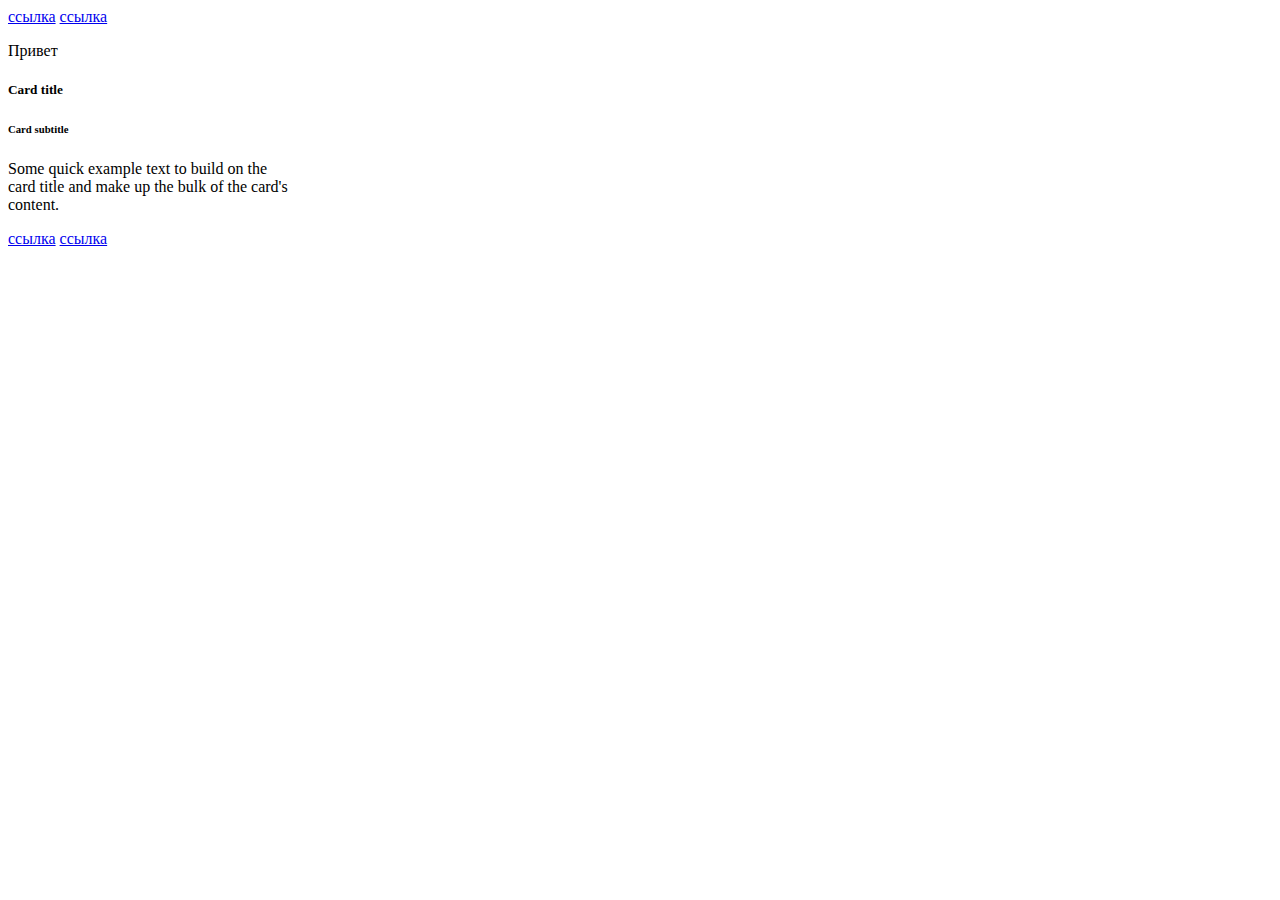
<file: Homework1/index.html>
<!DOCTYPE html>
<html lang="en">

<head>
    <meta charset="UTF-8">
    <meta name="viewport" content="width=device-width, initial-scale=1.0">
    <title>Document</title>
</head>

<body>

    <a href="#" class="card-link">Card link</a>
    <a href="#" class="card-link">Another link</a>

    <div class="card" style="width: 18rem;">
        <div class="card-body">
            <h5 class="card-title" data-number="100">Card title</h5>
            <h6 class="card-subtitle mb-2 text-muted">Card subtitle</h6>
            <p class="card-text" data-number="50">
                Some quick example text to build on the card title and make up the bulk of the card's
                content.
            </p>
            <a href="#" id="super_link" class="card-link">Card link</a>
            <a href="#" class="card-link" data-number="50">Another link</a>
        </div>
    </div>

    <script>

        // 1. Найти по id, используя getElementById, элемент с id равным "super_link" и вывести этот элемент в консоль.

        const superLink = document.getElementById('super_link');
        console.log(superLink);

        // 2. Внутри всех элементов на странице, которые имеют класс "card-link", поменяйте текст внутри элемента на "ссылка".

        const cardLink = document.querySelectorAll('.card-link');
        cardLink.forEach(element => {
            element.textContent = 'ссылка';
        });

        // 3. Найти все элементы на странице с классом "card-link", которые лежат в элементе с классом "card-body" и вывести полученную коллекцию в консоль.

        const cardBody = document.querySelector('.card-body');
        const cardLink1 = cardBody.querySelectorAll('.card-link');
        console.log(cardLink1);

        // 4. Найти первый попавшийся элемент на странице у которого есть атрибут data-number со значением 50 и вывести его в консоль.

        const element = document.querySelector('[data-number = "50"]');
        console.log(element);

        // 5. Выведите содержимое тега title в консоль.

        const title = document.querySelector('title');
        console.log(title.textContent);

        // 6. Получите элемент с классом "card-title" и выведите его родительский узел в консоль.

        const cardTitle = document.querySelector('.card-title');
        const parent = cardTitle.parentNode;
        console.log(parent);

        // 7. Создайте тег <p></p>, запишите внутри него текст "Привет" и добавьте созданный тег в начало элемента, который имеет класс "card".

        const card = document.querySelector('.card');
        const newElement = document.createElement('p');
        newElement.textContent = 'Привет';
        card.prepend(newElement);

    </script>
</body>

</html>
</file>
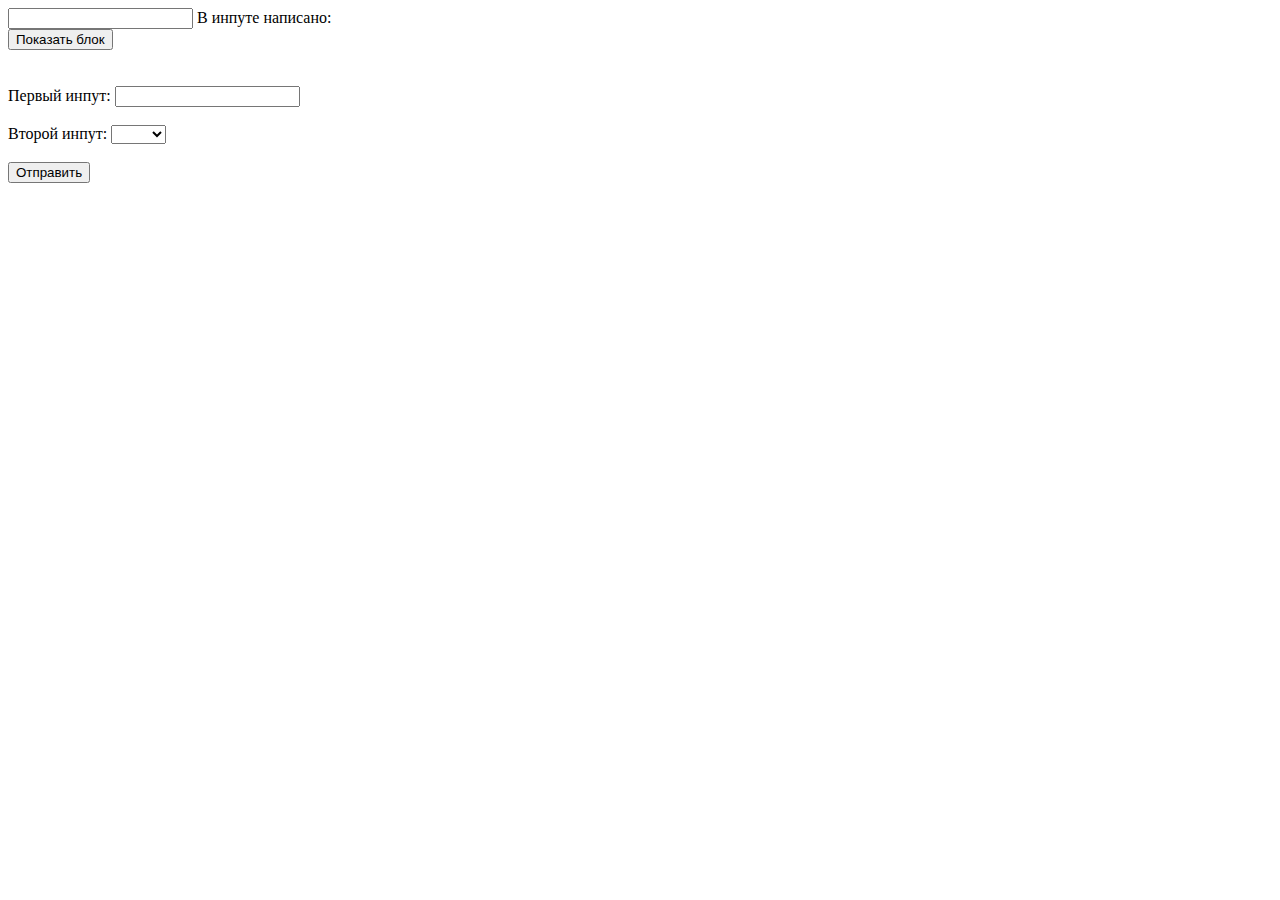
<file: Homework4/index.html>
<!DOCTYPE html>
<html lang="en">

<head>
    <meta charset="UTF-8">
    <meta name="viewport" content="width=device-width, initial-scale=1.0">
    <title>Document</title>
</head>

<body>

    <input id="from" type="text">
    В инпуте написано: <span></span>

    <br>

    <button class="messageBtn">Показать блок</button>
    <div class="message">
        Привет :)
    </div>

    <br>

    <form>
        <label>
            Первый инпут:
            <input class="form-control" type="text">
        </label>
        <br>
        <br>
        <label>
            Второй инпут:
            <select class="form-control">
                <option value=""></option>
                <option value="1">Один</option>
                <option value="2">Два</option>
            </select>
        </label>
        <br>
        <br>
        <button class="submit">Отправить</button>
    </form>

    <script>

        // 1. При изменении значения в input с id="from", значение содержащееся в нем должно моментально отображаться в span. То есть при печати в input'е тег span также должен меняться.
        const span = document.querySelector('span');
        const input1 = document.querySelector('#from');

        input1.addEventListener('input', function (e) {
            span.textContent = input1.value;
        });

        // 2. При клике на кнопку с классом messageBtn необходимо элементу с классом message:
        // - добавить два класса: animate_animated и animate_fadeInLeftBig
        // - поставить данному элементу стиль visibility в значение 'visible'.

        const button1 = document.querySelector('.messageBtn');
        const element1 = document.querySelector('.message');
        element1.style.visibility = 'hidden';
        let logic = true;

        button1.addEventListener('click', function (e) {
            if (logic) {
                element1.classList.add('animate_animated', 'animate_fadeInLeftBig');
                element1.style.visibility = 'visible';
                button1.textContent = 'Скрыть блок';
                logic = false;
            } else {
                element1.classList.remove('animate_animated', 'animate_fadeInLeftBig');
                element1.style.visibility = 'hidden';
                button1.textContent = 'Показать блок';
                logic = true
            }
        });

        // 3. Необходимо при отправке формы проверить, заполнены ли все поля в этой форме. Если какое-либо поле не заполнено, форма не должна отправляться, также должны быть подсвечены незаполненные поля (необходимо поставить класс error незаполненным полям). Как только пользователь начинает заполнять какое-либо поле, необходимо, при вводе в данное поле, произвести проверку:
        // - Если поле пустое, необходимо данное поле подсветить (поставить класс error данному полю).
        // - Если поле было чем-либо заполнено, подсветку (класс error) необходимо убрать.

        const form = document.querySelector('form');
        const input2 = document.querySelectorAll('.form-control');
        const button2 = document.querySelector('.submit');

        input2.forEach(element => {
            element.style.outline = 'none';
        });

        function checkingFields() {
            let valid = true;
            input2.forEach(element => {
                if (element.value === '') {
                    element.classList.add('error');
                    valid = false;
                }
            });
            return valid;
        }

        form.addEventListener('input', function (e) {
            if (e.target.classList.contains('error')) {
                e.target.classList.remove('error');
                e.target.style.border = '';
            }
        });

        button2.addEventListener('click', function (e) {
            if (!checkingFields()) {
                e.preventDefault();
                input2.forEach(element => {
                    if (element.classList.contains('error')) {
                        element.style.border = '1px solid red';
                    }
                });
            }
        });

    </script>
</body>

</html>
</file>
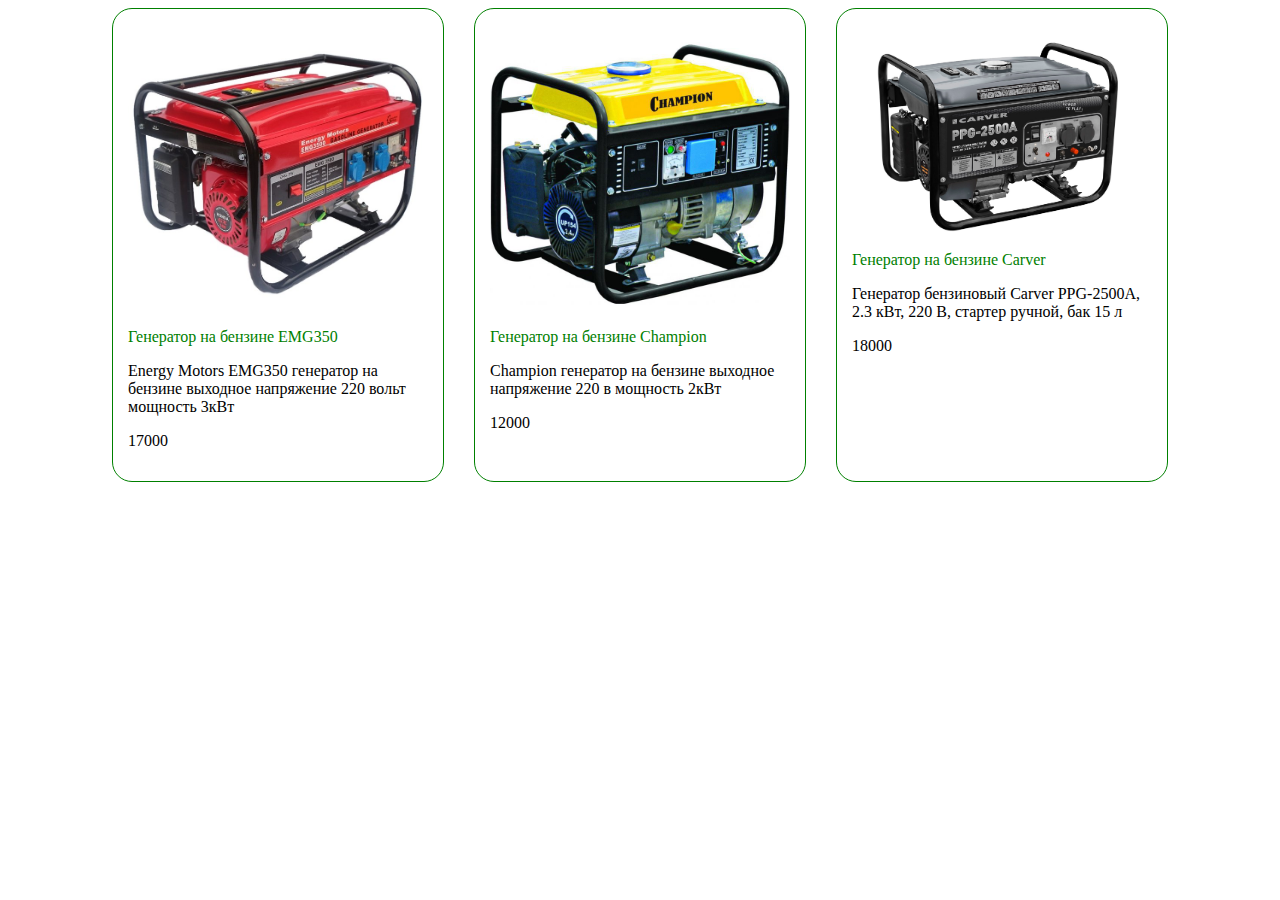
<file: Homework5/index.html>
<!DOCTYPE html>
<html lang="en">

<head>
    <meta charset="UTF-8">
    <meta name="viewport" content="width=device-width, initial-scale=1.0">
    <title>Document</title>
    <link rel="stylesheet" href="style.css">
</head>

<body>

    <div class="content">
       
    </div>

    <script src="data.js"></script>
    <script src="script.js"></script>
</body>

</html>
</file>
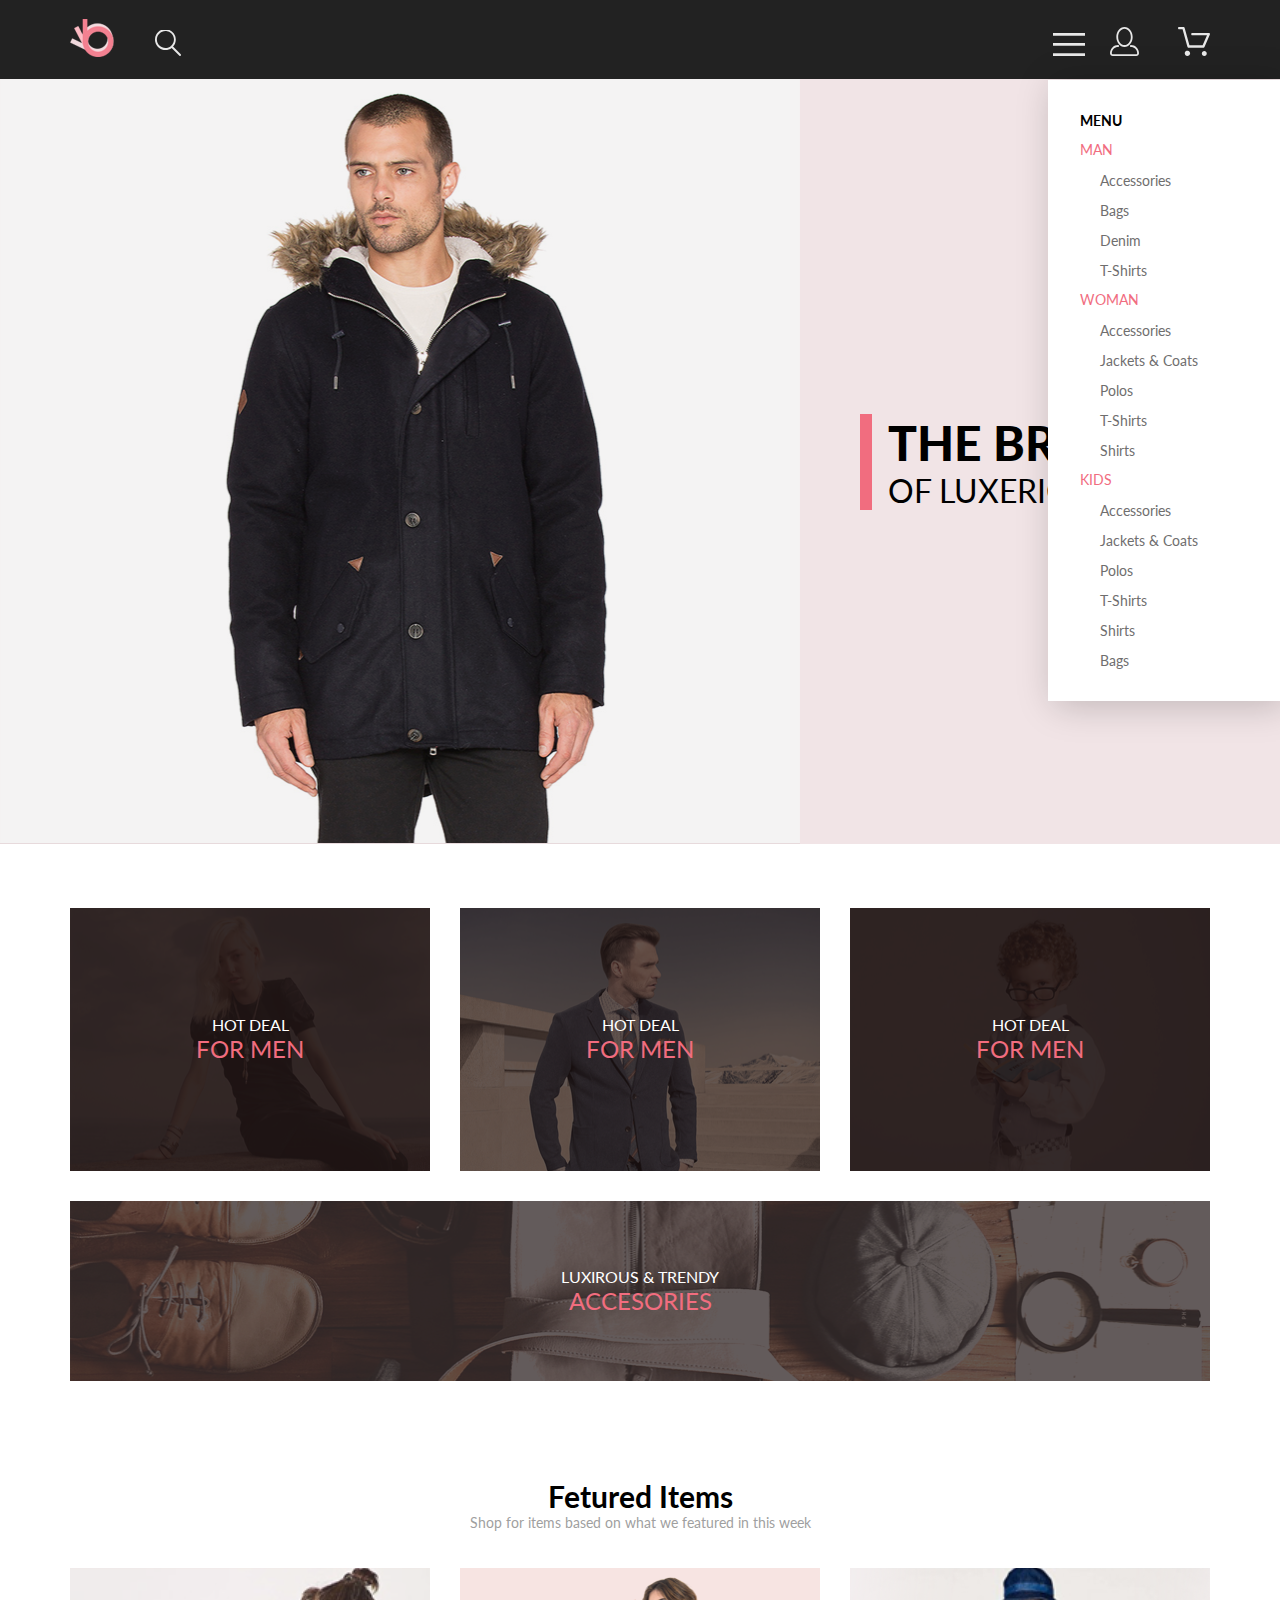
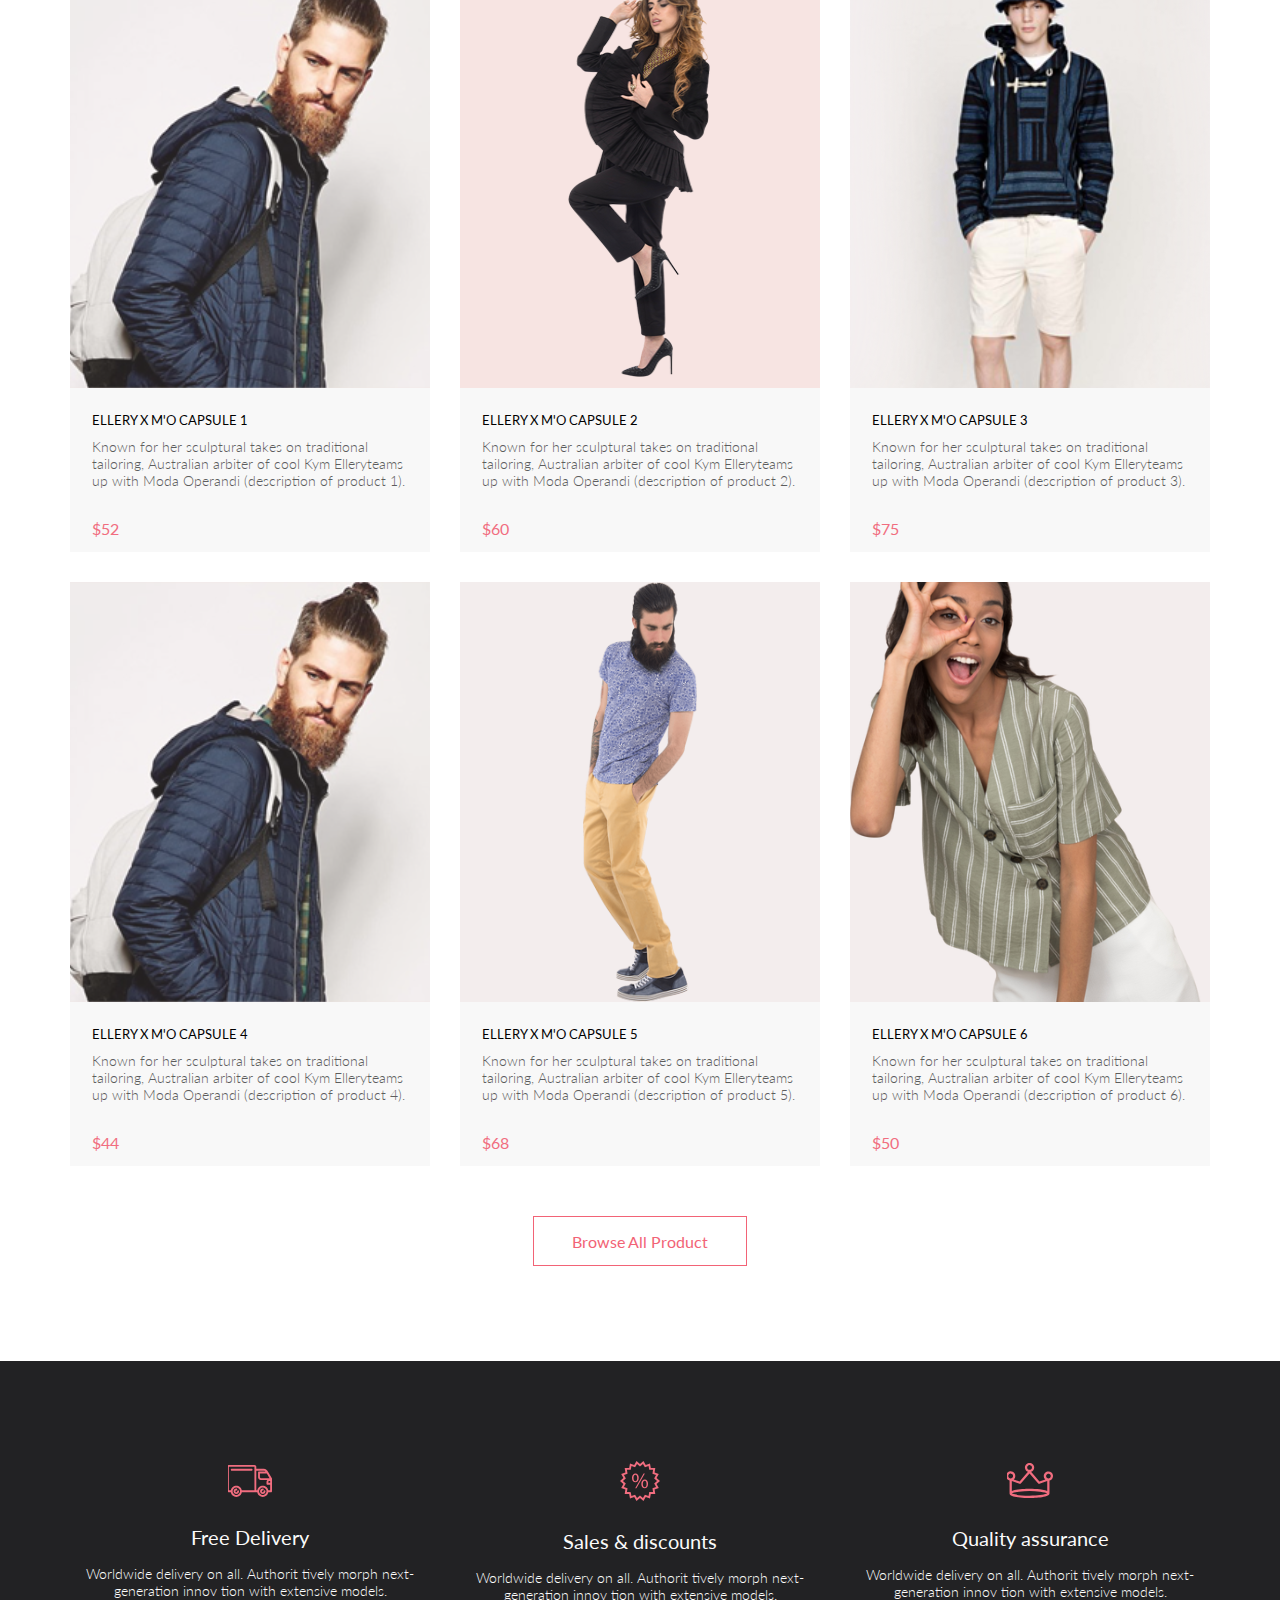
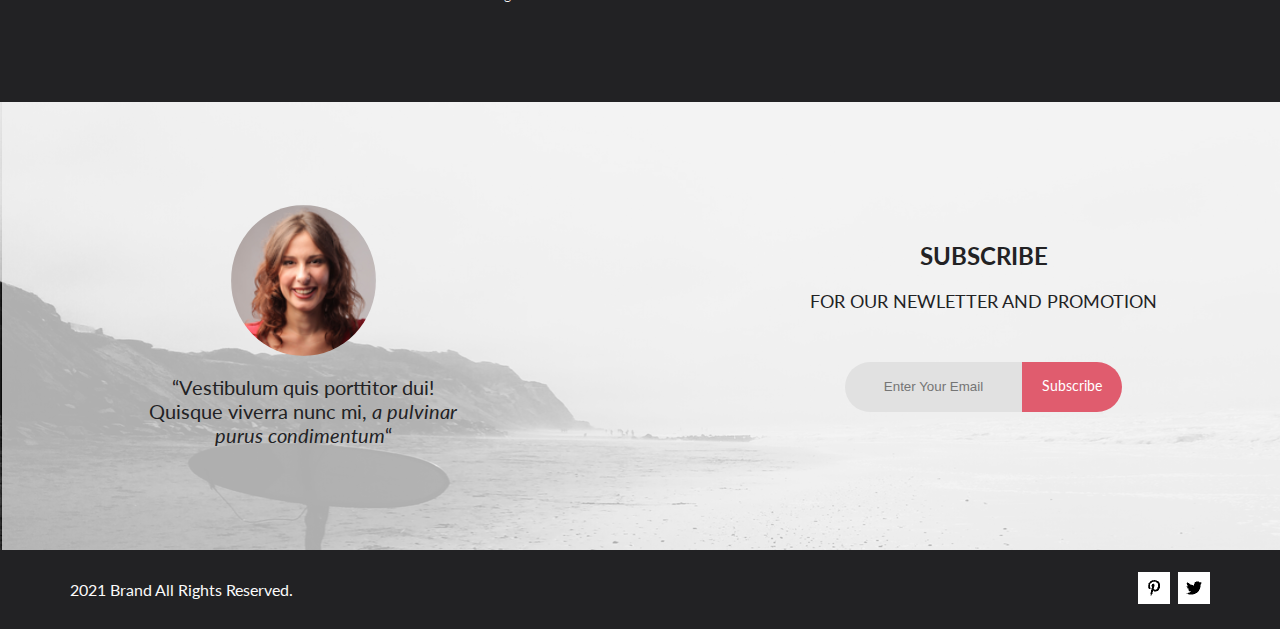
<file: Homework6/index.html>
<!DOCTYPE html>
<html lang="en">

<head>
    <meta charset="UTF-8">
    <meta name="viewport" content="width=device-width, initial-scale=1.0">
    <title>Document</title>
    <link rel="preconnect" href="https://fonts.googleapis.com">
    <link rel="preconnect" href="https://fonts.gstatic.com" crossorigin>
    <link
        href="https://fonts.googleapis.com/css2?family=Lato:ital,wght@0,100;0,300;0,400;0,700;0,900;1,100;1,300;1,400;1,700;1,900&display=swap"
        rel="stylesheet">
    <link rel="stylesheet" href="style.css">
</head>

<body>
    <div class="top">
        <header class="header center">
            <div class="header__left">
                <a href="index.html"><img src="img/logo.svg" alt="logo"></a>
                <a href="#"><img src="img/form.svg" alt="form"></a>
            </div>
            <div class="header__right">
                <input id="check" type="checkbox">
                <label for="check"><img src="img/right3.svg" alt="right3"></label>
                <a href="#"><img src="img/right1.svg" alt="right1"></a>
                <a href="#" class="header__cart"><img src="img/right2.svg" alt="right2"></a>
                <div class="header__right__menu">
                    <h2 class="header__right__menu__heading">MENU</h2>
                    <h3 class="header__right__menu__subheading">MAN</h3>
                    <ul class="header__right__menu__ul">
                        <li><a class="header__right__menu__ul__link" href="#">Accessories</a></li>
                        <li><a class="header__right__menu__ul__link" href="#">Bags</a></li>
                        <li><a class="header__right__menu__ul__link" href="#">Denim</a></li>
                        <li><a class="header__right__menu__ul__link" href="#">T-Shirts</a></li>
                    </ul>
                    <h3 class="header__right__menu__subheading">WOMAN</h3>
                    <ul class="header__right__menu__ul">
                        <li><a class="header__right__menu__ul__link" href="#">Accessories</a></li>
                        <li><a class="header__right__menu__ul__link" href="#">Jackets & Coats</a></li>
                        <li><a class="header__right__menu__ul__link" href="#">Polos</a></li>
                        <li><a class="header__right__menu__ul__link" href="#">T-Shirts</a></li>
                        <li><a class="header__right__menu__ul__link" href="#">Shirts</a></li>
                    </ul>
                    <h3 class="header__right__menu__subheading">KIDS</h3>
                    <ul class="header__right__menu__ul">
                        <li><a class="header__right__menu__ul__link" href="#">Accessories</a></li>
                        <li><a class="header__right__menu__ul__link" href="#">Jackets & Coats</a></li>
                        <li><a class="header__right__menu__ul__link" href="#">Polos</a></li>
                        <li><a class="header__right__menu__ul__link" href="#">T-Shirts</a></li>
                        <li><a class="header__right__menu__ul__link" href="#">Shirts</a></li>
                        <li><a class="header__right__menu__ul__link" href="#">Bags</a></li>
                    </ul>
                </div>
            </div>
        </header>

        <div class="preview">
            <div class="preview__img">
                <img class="preview__img__photo" src="img/preview.png" alt="preview">
            </div>
            <div class="preview__text">
                <p class="preview__text__p1">THE BRAND</p>
                <p class="preview__text__p2">OF LUXERIOUS <span class="preview__text__p__color">FASHION</span></p>
            </div>
        </div>



        <div class="products center">
            <div class="products__img">
                <img class="products__img__photo" src="img/productBlock1.png" alt="productBlock1">
                <div class="products__img__text">
                    <div class="products__img__text">
                        <div class="products__img__text__block">
                            <p class="products__img__text__block__p1">HOT DEAL
                            </p>
                            <p class="products__img__text__block__p2">FOR MEN</p>
                        </div>
                    </div>
                </div>
            </div>
            <div class="products__img">
                <img class="products__img__photo" src="img/productBlock2.png" alt="productBlock2">
                <div class="products__img__text">
                    <div class="products__img__text__block">
                        <p class="products__img__text__block__p1">HOT DEAL
                        </p>
                        <p class="products__img__text__block__p2">FOR MEN</p>
                    </div>
                </div>
            </div>
            <div class="products__img">
                <img class="products__img__photo" src="img/productBlock3.png" alt="productBlock3">
                <div class="products__img__text">
                    <div class="products__img__text">
                        <div class="products__img__text__block">
                            <p class="products__img__text__block__p1">HOT DEAL
                            </p>
                            <p class="products__img__text__block__p2">FOR MEN</p>
                        </div>
                    </div>
                </div>
            </div>
        </div>

        <div class="productsa center">
            <div class="productsa__productsb">
                <img class="productsa__productsb__img" src="img/productsb.png" alt="productsb">
                <div class="productsa__productsb__text">
                    <div class="productsa__productsb__text__block">
                        <p class="productsa__productsb__text__block__p1">LUXIROUS & TRENDY
                        </p>
                        <p class="productsa__productsb__text__block__p2">ACCESORIES</p>
                    </div>
                </div>
            </div>
        </div>

        <div class="fetured center">
            <h1 class="fetured__h1">Fetured Items</h1>
            <p class="fetured__p">Shop for items based on what we featured in this week</p>
        </div>

    </div>

    <div class="product-box center">
       <!-- Реализация шаблонизации продуктов -->
    </div>

    <div class="browse center">
        <a class="browse__link" href="#">
            <div class="browse__link__button">
                <p class="browse__link__button__text">Browse All Product</p>
            </div>
        </a>
    </div>

    <div class="marketing center">
        <div class="marketing__marketBlock">
            <img src="img/market1.svg" alt="market1">
            <h1 class="marketing__marketBlock__h1">Free Delivery</h1>
            <p class="marketing__marketBlock__p">Worldwide delivery on all. Authorit tively morph next-generation innov
                tion with extensive models.</p>
        </div>
        <div class="marketing__marketBlock">
            <img src="img/market2.svg" alt="market2">
            <h1 class="marketing__marketBlock__h1">Sales & discounts</h1>
            <p class="marketing__marketBlock__p">Worldwide delivery on all. Authorit tively morph next-generation innov
                tion with extensive models.</p>
        </div>
        <div class="marketing__marketBlock">
            <img src="img/market3.svg" alt="market3">
            <h1 class="marketing__marketBlock__h1">Quality assurance</h1>
            <p class="marketing__marketBlock__p">Worldwide delivery on all. Authorit tively morph next-generation innov
                tion with extensive models.</p>
        </div>
    </div>


    <div class="subscribe center">
        <div class="subscribe__block1">
            <div class="subscribe__block1__img">
                <img class="subscribe__block1__img__photo" src="img/photo.png" alt="photo">
            </div>
            <div class="subscribe__block1__description">
                <p>“Vestibulum quis porttitor dui! Quisque viverra nunc mi, <i>a pulvinar purus condimentum</i>“</p>
            </div>
        </div>
        <div class="subscribe__block2">
            <div class="subscribe__block2__description">
                <h1 class="subscribe__block2__description__name">SUBSCRIBE</h1>
                <p class="subscribe__block2__description__text">FOR OUR NEWLETTER AND PROMOTION</p>
            </div>
            <div class="subscribe__block2__form">
                <form action="#">
                    <div class="subscribe__block2__form__a">
                        <input class="subscribe__block2__form__a__input" type="email" placeholder="Enter Your Email">
                    </div>
                </form>
                <div class="subscribe__block2__form__b">
                    <a class="subscribe__block2__form__b__link" href="#">Subscribe</a>
                </div>
            </div>
        </div>
    </div>
    <div class="footer center">
        <p class="footer__rights">2021 Brand All Rights Reserved.</p>
        <div class="footer__icons">
            <a class="footer__icons__link" href="#"><img src="img/p.png" alt="p"></a>
            <a class="footer__icons__link" href="#"><img src="img/twit.png" alt="twit"></a>
        </div>
    </div>

    <script src="script.js" type="module"></script>
</body>

</html>
</file>
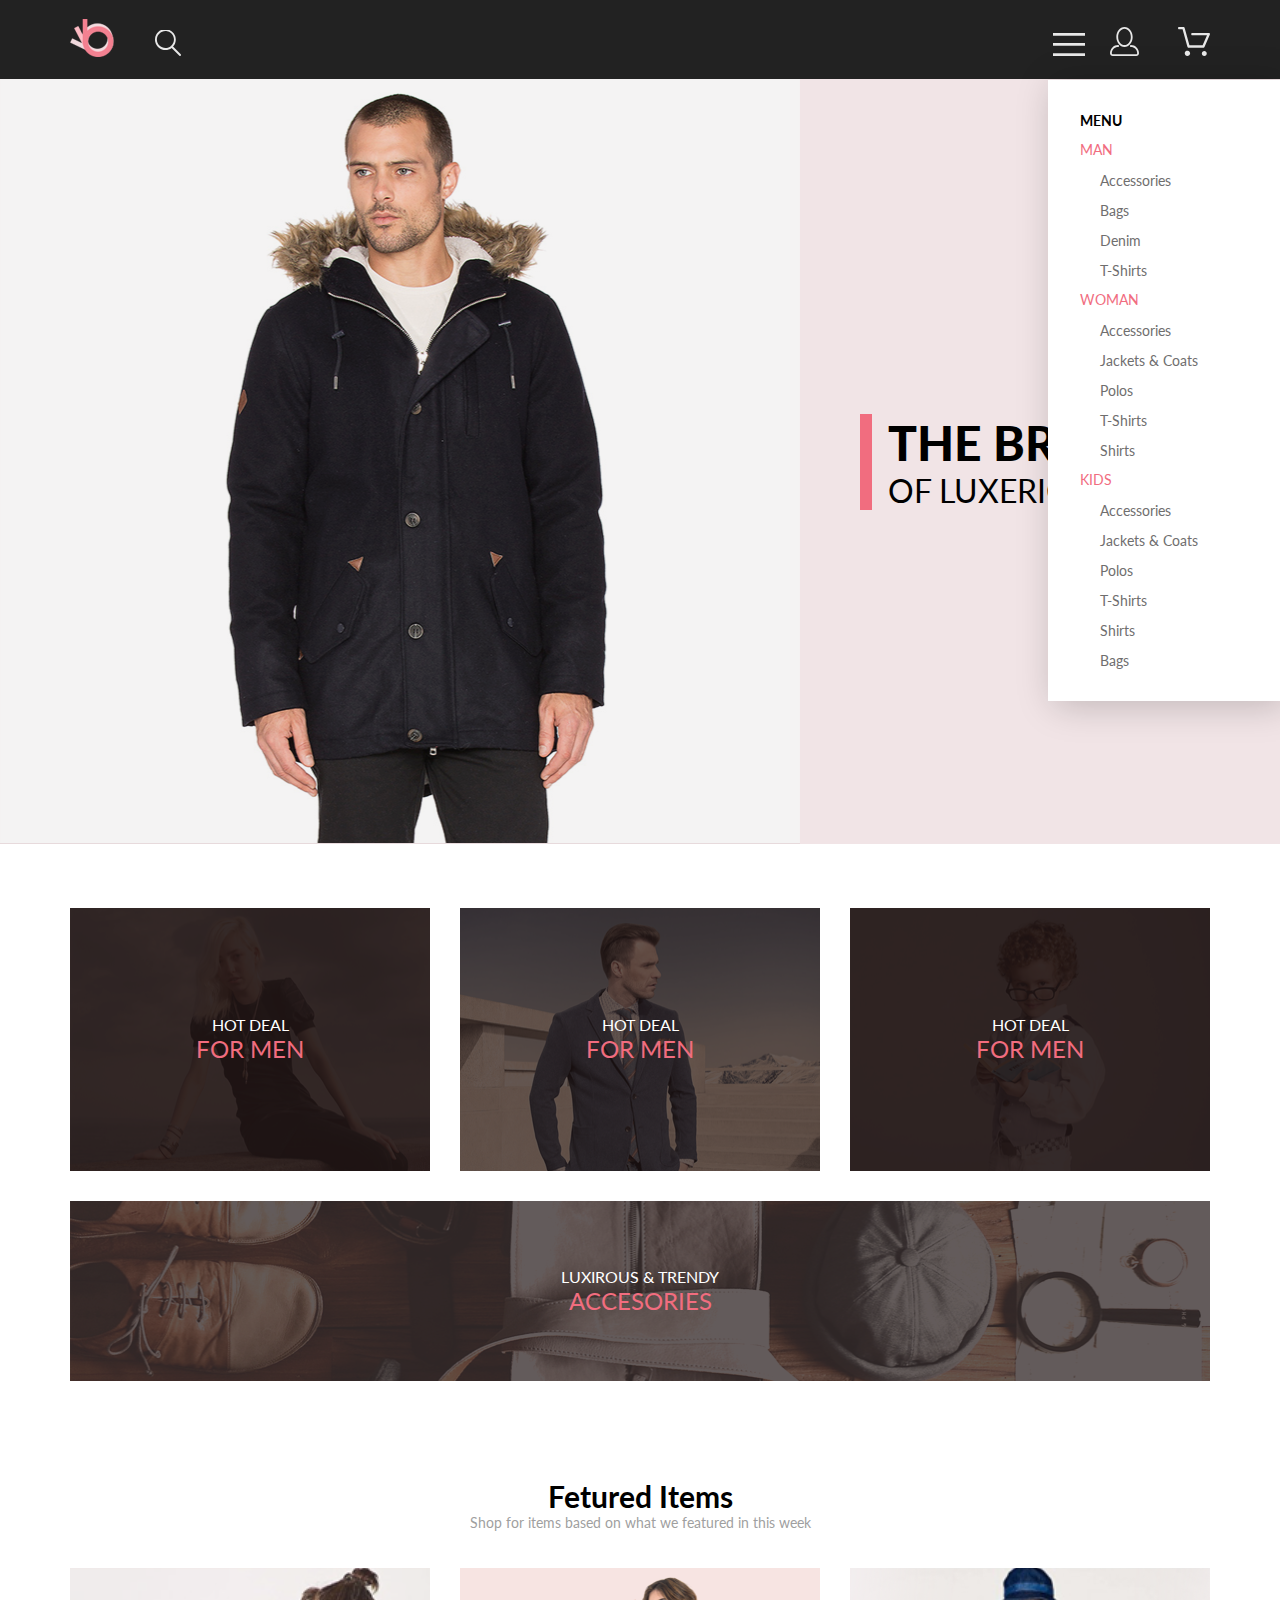
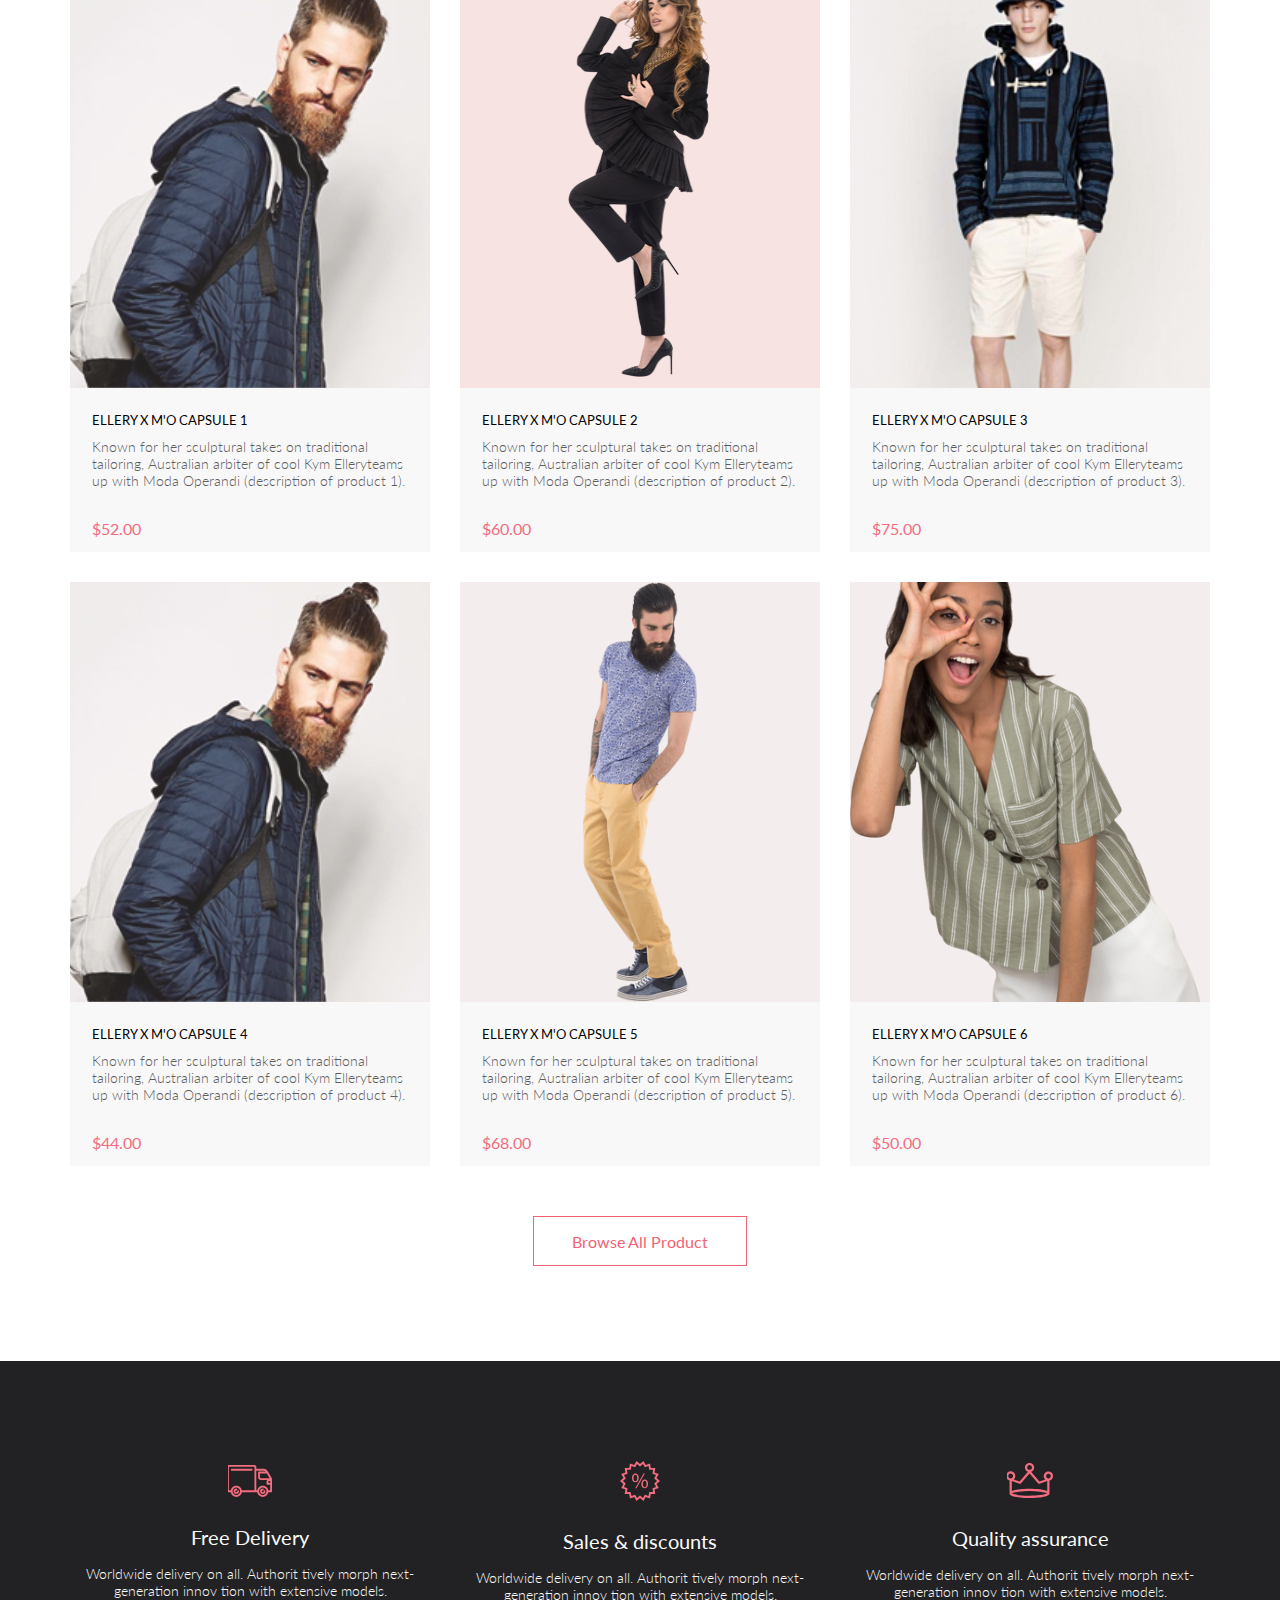
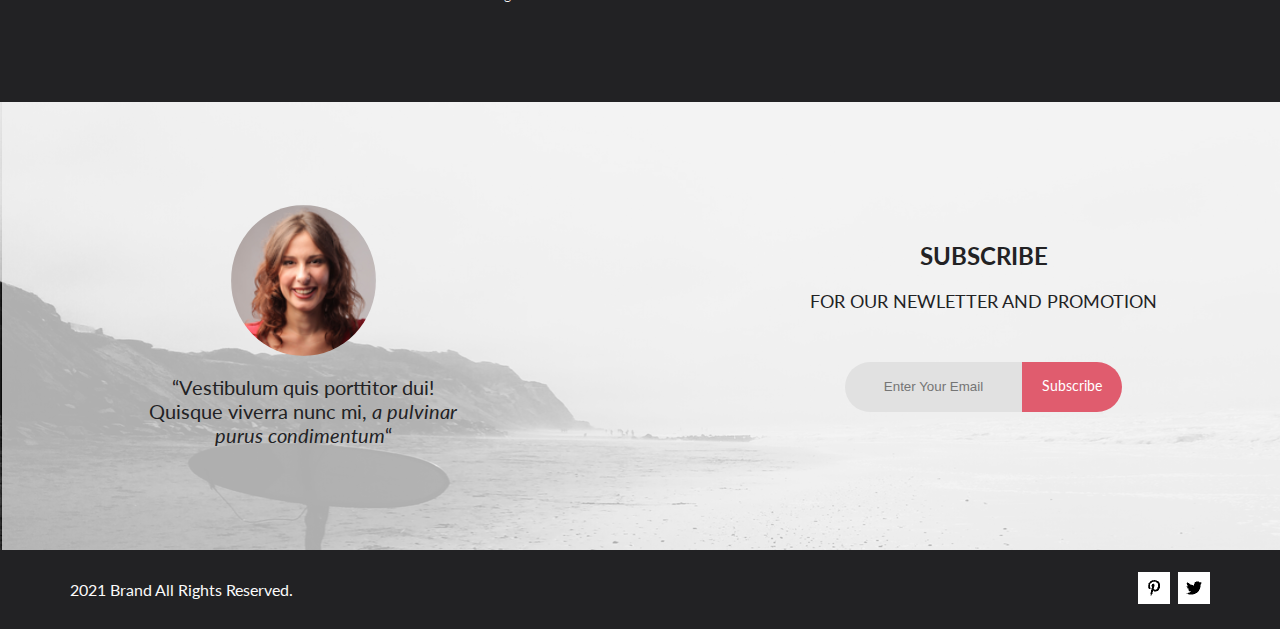
<file: Homework7/index.html>
<!DOCTYPE html>
<html lang="en">

<head>
    <meta charset="UTF-8">
    <meta name="viewport" content="width=device-width, initial-scale=1.0">
    <title>Document</title>
    <link rel="preconnect" href="https://fonts.googleapis.com">
    <link rel="preconnect" href="https://fonts.gstatic.com" crossorigin>
    <link
        href="https://fonts.googleapis.com/css2?family=Lato:ital,wght@0,100;0,300;0,400;0,700;0,900;1,100;1,300;1,400;1,700;1,900&display=swap"
        rel="stylesheet">
    <link rel="stylesheet" href="style.css">
</head>

<body>
    <div class="top">
        <header class="header center">
            <div class="header__left">
                <a href="index.html"><img src="img/logo.svg" alt="logo"></a>
                <a href="#"><img src="img/form.svg" alt="form"></a>
            </div>
            <div class="header__right">
                <input id="check" type="checkbox">
                <label for="check"><img src="img/right3.svg" alt="right3"></label>
                <a href="#"><img src="img/right1.svg" alt="right1"></a>
                <a href="#" class="header__cart"><img src="img/right2.svg" alt="right2"></a>
                <div class="header__right__menu">
                    <h2 class="header__right__menu__heading">MENU</h2>
                    <h3 class="header__right__menu__subheading">MAN</h3>
                    <ul class="header__right__menu__ul">
                        <li><a class="header__right__menu__ul__link" href="#">Accessories</a></li>
                        <li><a class="header__right__menu__ul__link" href="#">Bags</a></li>
                        <li><a class="header__right__menu__ul__link" href="#">Denim</a></li>
                        <li><a class="header__right__menu__ul__link" href="#">T-Shirts</a></li>
                    </ul>
                    <h3 class="header__right__menu__subheading">WOMAN</h3>
                    <ul class="header__right__menu__ul">
                        <li><a class="header__right__menu__ul__link" href="#">Accessories</a></li>
                        <li><a class="header__right__menu__ul__link" href="#">Jackets & Coats</a></li>
                        <li><a class="header__right__menu__ul__link" href="#">Polos</a></li>
                        <li><a class="header__right__menu__ul__link" href="#">T-Shirts</a></li>
                        <li><a class="header__right__menu__ul__link" href="#">Shirts</a></li>
                    </ul>
                    <h3 class="header__right__menu__subheading">KIDS</h3>
                    <ul class="header__right__menu__ul">
                        <li><a class="header__right__menu__ul__link" href="#">Accessories</a></li>
                        <li><a class="header__right__menu__ul__link" href="#">Jackets & Coats</a></li>
                        <li><a class="header__right__menu__ul__link" href="#">Polos</a></li>
                        <li><a class="header__right__menu__ul__link" href="#">T-Shirts</a></li>
                        <li><a class="header__right__menu__ul__link" href="#">Shirts</a></li>
                        <li><a class="header__right__menu__ul__link" href="#">Bags</a></li>
                    </ul>
                </div>
            </div>
        </header>

        <div class="preview">
            <div class="preview__img">
                <img class="preview__img__photo" src="img/preview.png" alt="preview">
            </div>
            <div class="preview__text">
                <p class="preview__text__p1">THE BRAND</p>
                <p class="preview__text__p2">OF LUXERIOUS <span class="preview__text__p__color">FASHION</span></p>
            </div>
        </div>



        <div class="products center">
            <div class="products__img">
                <img class="products__img__photo" src="img/productBlock1.png" alt="productBlock1">
                <div class="products__img__text">
                    <div class="products__img__text">
                        <div class="products__img__text__block">
                            <p class="products__img__text__block__p1">HOT DEAL
                            </p>
                            <p class="products__img__text__block__p2">FOR MEN</p>
                        </div>
                    </div>
                </div>
            </div>
            <div class="products__img">
                <img class="products__img__photo" src="img/productBlock2.png" alt="productBlock2">
                <div class="products__img__text">
                    <div class="products__img__text__block">
                        <p class="products__img__text__block__p1">HOT DEAL
                        </p>
                        <p class="products__img__text__block__p2">FOR MEN</p>
                    </div>
                </div>
            </div>
            <div class="products__img">
                <img class="products__img__photo" src="img/productBlock3.png" alt="productBlock3">
                <div class="products__img__text">
                    <div class="products__img__text">
                        <div class="products__img__text__block">
                            <p class="products__img__text__block__p1">HOT DEAL
                            </p>
                            <p class="products__img__text__block__p2">FOR MEN</p>
                        </div>
                    </div>
                </div>
            </div>
        </div>

        <div class="productsa center">
            <div class="productsa__productsb">
                <img class="productsa__productsb__img" src="img/productsb.png" alt="productsb">
                <div class="productsa__productsb__text">
                    <div class="productsa__productsb__text__block">
                        <p class="productsa__productsb__text__block__p1">LUXIROUS & TRENDY
                        </p>
                        <p class="productsa__productsb__text__block__p2">ACCESORIES</p>
                    </div>
                </div>
            </div>
        </div>

        <div class="fetured center">
            <h1 class="fetured__h1">Fetured Items</h1>
            <p class="fetured__p">Shop for items based on what we featured in this week</p>
        </div>

    </div>

    <div class="product-box center">
       <!-- Реализация шаблонизации продуктов -->
    </div>

    <div class="browse center">
        <a class="browse__link" href="#">
            <div class="browse__link__button">
                <p class="browse__link__button__text">Browse All Product</p>
            </div>
        </a>
    </div>

    <div class="marketing center">
        <div class="marketing__marketBlock">
            <img src="img/market1.svg" alt="market1">
            <h1 class="marketing__marketBlock__h1">Free Delivery</h1>
            <p class="marketing__marketBlock__p">Worldwide delivery on all. Authorit tively morph next-generation innov
                tion with extensive models.</p>
        </div>
        <div class="marketing__marketBlock">
            <img src="img/market2.svg" alt="market2">
            <h1 class="marketing__marketBlock__h1">Sales & discounts</h1>
            <p class="marketing__marketBlock__p">Worldwide delivery on all. Authorit tively morph next-generation innov
                tion with extensive models.</p>
        </div>
        <div class="marketing__marketBlock">
            <img src="img/market3.svg" alt="market3">
            <h1 class="marketing__marketBlock__h1">Quality assurance</h1>
            <p class="marketing__marketBlock__p">Worldwide delivery on all. Authorit tively morph next-generation innov
                tion with extensive models.</p>
        </div>
    </div>

    <div class="cartItems center">

    </div>



    <div class="subscribe center">
        <div class="subscribe__block1">
            <div class="subscribe__block1__img">
                <img class="subscribe__block1__img__photo" src="img/photo.png" alt="photo">
            </div>
            <div class="subscribe__block1__description">
                <p>“Vestibulum quis porttitor dui! Quisque viverra nunc mi, <i>a pulvinar purus condimentum</i>“</p>
            </div>
        </div>
        <div class="subscribe__block2">
            <div class="subscribe__block2__description">
                <h1 class="subscribe__block2__description__name">SUBSCRIBE</h1>
                <p class="subscribe__block2__description__text">FOR OUR NEWLETTER AND PROMOTION</p>
            </div>
            <div class="subscribe__block2__form">
                <form action="#">
                    <div class="subscribe__block2__form__a">
                        <input class="subscribe__block2__form__a__input" type="email" placeholder="Enter Your Email">
                    </div>
                </form>
                <div class="subscribe__block2__form__b">
                    <a class="subscribe__block2__form__b__link" href="#">Subscribe</a>
                </div>
            </div>
        </div>
    </div>
    <div class="footer center">
        <p class="footer__rights">2021 Brand All Rights Reserved.</p>
        <div class="footer__icons">
            <a class="footer__icons__link" href="#"><img src="img/p.png" alt="p"></a>
            <a class="footer__icons__link" href="#"><img src="img/twit.png" alt="twit"></a>
        </div>
    </div>

    <script src="script.js" type="module"></script>
</body>

</html>
</file>
<file: Homework5/style.css>
.content {
  display: flex;
  justify-content: center;
  gap: 30px;
  flex-wrap: wrap;
}
.content__card {
  width: 300px;
  padding: 15px;
  border: 1px solid green;
  border-radius: 20px;
}
.content__card__img {
  width: 100%;
}
.content__card__link {
  transition: 0.3s;
  text-decoration: none;
  color: green;
}
.content__card__link:hover {
  color: blue;
}/*# sourceMappingURL=style.css.map */
</file>
<file: Homework6/style.css>
* {
  margin: 0;
  padding: 0;
}

body {
  font-family: "Lato", sans-serif;
}

.center {
  padding-left: calc(50% - 570px);
  padding-right: calc(50% - 570px);
}

.center1 {
  padding-left: calc(50% - 800px);
  padding-right: calc(50% - 800px);
}

.footer__icons, .footer, .subscribe__block2__description, .subscribe__block2, .subscribe, .product-box, .details__cart, .details__tinctures, .details__text, .details, .model, .top__head, .header__right, .header__left, .header {
  display: flex;
  flex-wrap: wrap;
}

.top {
  overflow: hidden;
}

.header {
  position: relative;
  background-color: #222222;
  justify-content: space-between;
}
.header__left {
  align-items: flex-end;
  padding-top: 19px;
  padding-bottom: 19px;
  gap: 41px;
}
.header__right {
  align-items: flex-end;
  padding-top: 26px;
  padding-bottom: 20px;
  gap: 25px;
}
.header__right #check {
  position: absolute;
  left: -99999px;
  visibility: hidden;
}
#check:checked ~ .header__right__menu {
  right: -232px;
}
.header__right__menu {
  width: 232px;
  background: #FFFFFF;
  box-shadow: 6px 4px 35px rgba(0, 0, 0, 0.21);
  padding: 32px;
  box-sizing: border-box;
  position: absolute;
  z-index: 10;
  top: 80px;
  right: 0;
  transition: right 0.3s;
}
.header__right__menu__heading {
  font-weight: 700;
  font-size: 14px;
  margin-bottom: 12px;
}
.header__right__menu__subheading {
  font-weight: 400;
  font-size: 14px;
  color: #F16D7F;
  margin-top: 12px;
  margin-bottom: 12px;
}
.header__right__menu__ul {
  display: flex;
  flex-direction: column;
  gap: 11px;
  list-style-type: none;
  padding-left: 20px;
}
.header__right__menu__ul__link {
  font-size: 14px;
  font-weight: 400;
  color: #6F6E6E;
  text-decoration: none;
}
.header__right__menu__ul__link:hover {
  color: #F16D7F;
}
.header__cart {
  margin-left: 14px;
}

.filter-sort {
  height: 132px;
  padding-top: 39px;
  box-sizing: border-box;
  position: relative;
  display: flex;
  flex-wrap: wrap;
  gap: 30px;
}

.filter {
  padding-top: 13px;
  width: 360px;
  box-sizing: border-box;
  position: relative;
  z-index: 10;
}
.filter[open] {
  background-color: #FFFFFF;
  box-shadow: 6px 4px 35px rgba(0, 0, 0, 0.21);
}
.filter[open] .filter__heading {
  color: #F16D7F;
}
.filter[open] img {
  fill: #F16D7F;
}
.filter__summary {
  display: flex;
  align-items: center;
  gap: 11px;
}
.filter__heading {
  font-size: 14px;
  font-weight: 600;
  line-height: 17px;
  color: #000000;
}
.filter__content {
  background-color: #FFFFFF;
  padding: 0px 16px 16px;
}
.filter__content__item {
  margin-top: 32px;
}
.filter__content__item__summary {
  list-style: none;
}
.filter__content__item__heading {
  font-size: 14px;
  font-weight: 400;
  line-height: 17px;
  color: #6F6E6E;
  padding: 8px 11px 11px 11px;
  border-bottom: 1px solid #EBEBEB;
  border-left: 5px solid #F16D7F;
}
.filter__content__item__box {
  display: flex;
  flex-direction: column;
  gap: 11px;
  padding: 24px 16px;
}
.filter__content__item__box__link {
  font-size: 14px;
  font-weight: 400;
  line-height: 17px;
  color: #6F6E6E;
}
.filter__content__item__box__link:hover {
  color: #F16D7F;
}
.filter__content__item[open] .filter__content__item__heading {
  color: #F16D7F;
}

.sort {
  padding-top: 12px;
  display: flex;
  gap: 18px;
}
.sort__content {
  position: relative;
}
.sort__content__summary {
  list-style: none;
  display: flex;
  align-items: center;
  gap: 10px;
}
.sort__content__summary__heading {
  font-size: 14px;
  font-weight: 400;
  line-height: 17px;
  color: #6F6E6E;
}
.sort__content__sort-box {
  position: absolute;
  background-color: #FFFFFF;
  box-shadow: 6px 4px 35px rgba(0, 0, 0, 0.21);
  padding: 7px 30px 11px 9px;
  display: flex;
  flex-direction: column;
  gap: 8px;
}
.sort__content__sort-box__sort__check {
  display: flex;
  gap: 9px;
  align-items: center;
  font-size: 14px;
  font-weight: 400;
  line-height: 16px;
  color: #6F6E6E;
}

.top__head {
  background-color: #F8F3F4;
  justify-content: space-between;
}
.top__head__heading {
  padding-top: 60px;
  padding-bottom: 60px;
  font-size: 24px;
  font-weight: 400;
  line-height: 29px;
  color: #F16D7F;
}
.top__head__breadcrumbs {
  padding-top: 65px;
  padding-bottom: 66px;
}
.top__head__breadcrumbs__Link {
  font-size: 14px;
  font-weight: 700;
  line-height: 17px;
  color: #636363;
  text-decoration: none;
}
.top__head__breadcrumbs__Link__site {
  font-size: 14px;
  font-weight: 700;
  line-height: 17px;
  color: #F16D7F;
  text-decoration: none;
}

.model {
  background-color: #F7F7F7;
  justify-content: center;
  align-items: center;
  position: relative;
}
.model__photo {
  margin-top: 11px;
  margin-bottom: 42px;
  max-width: 597px;
  max-height: 724px;
}
.model__photo__img {
  width: 100%;
  height: 100%;
}
.model__sliderLeft {
  width: 47px;
  height: 47px;
  background-color: rgba(42, 42, 42, 0.15);
  position: absolute;
  top: 365px;
  left: 0;
}
.model__sliderLeft__link__block {
  width: 47px;
  height: 47px;
  display: flex;
  justify-content: center;
  align-items: center;
}
.model__sliderRight {
  width: 47px;
  height: 47px;
  background-color: rgba(42, 42, 42, 0.15);
  position: absolute;
  top: 365px;
  right: 0;
}
.model__sliderRight__link__block {
  width: 47px;
  height: 47px;
  display: flex;
  justify-content: center;
  align-items: center;
}

.details {
  background-color: #FFFFFF;
  max-width: 1140px;
  min-height: 601px;
  border: 1px solid #EAEAEA;
  flex-direction: column;
  align-items: center;
  position: relative;
  bottom: 80px;
}
.details__text {
  margin-top: 65px;
  flex-direction: column;
  align-items: center;
  text-align: center;
  max-width: 555px;
  border-bottom: 1px solid #F16D7F;
}
.details__text__type {
  font-size: 14px;
  font-weight: 700;
  line-height: 17px;
  color: #F16D7F;
}
.details__text__name {
  padding-top: 28px;
  font-size: 18px;
  font-weight: 700;
  line-height: 22px;
  color: #4D4D4D;
}
.details__text__description {
  padding-top: 40px;
  font-size: 14px;
  font-weight: 700;
  line-height: 17px;
  color: #5E5E5E;
}
.details__text__price {
  padding-top: 32px;
  font-size: 24px;
  font-weight: 700;
  line-height: 29px;
  color: #F16D7F;
  padding-bottom: 65px;
}
.details__tinctures {
  margin-top: 65px;
  gap: 50px;
}
.details__tinctures__dropdown__dropbtn {
  border: 0;
  background-color: #FFFFFF;
  font-size: 14px;
  font-weight: 400;
  line-height: 17px;
  color: #6F6E6E;
}
.details__tinctures__img {
  padding-left: 10px;
}
.details__tinctures__dropdown-content {
  display: none;
  position: absolute;
  background-color: #f9f9f9;
  min-width: 160px;
}
.details__tinctures__dropdown-content__link {
  color: black;
  padding: 12px 16px;
  text-decoration: none;
  display: block;
  text-align: left;
}
.details__tinctures__dropdown__dropbtn:hover .details__tinctures__dropdown-content {
  display: block;
}
.details__cart {
  margin-top: 40px;
  max-width: 212px;
  min-height: 48px;
  border: 2px solid #F16D7F;
  padding-left: 30px;
  padding-right: 30px;
  gap: 20px;
  align-items: center;
}
.details__cart__text {
  font-size: 16px;
  font-weight: 400;
  line-height: 19px;
  color: #F16D7F;
}
.details__link {
  text-decoration: none;
}

.product-box {
  margin-top: 30px;
  gap: 30px;
}
.product-box__product {
  max-width: 360px;
  min-height: 581px;
  display: flex;
  flex-direction: column;
  position: relative;
}
.product-box__product__img {
  width: 100%;
}
.product-box__product__content {
  max-width: 100%;
  min-height: 140px;
  background-color: #F8F8F8;
  padding-top: 24px;
  padding-left: 22px;
  padding-right: 22px;
}
.product-box__product__content__name {
  font-size: 13px;
  font-weight: 400;
  line-height: 16px;
}
.product-box__product__content__text {
  padding-top: 10px;
  font-size: 14px;
  font-weight: 300;
  line-height: 17px;
  color: #5D5D5D;
}
.product-box__product__content__price {
  padding-top: 30px;
  font-size: 16px;
  font-weight: 400;
  line-height: 19px;
  color: #F16D7F;
}
.product-box__product__hov {
  width: 100%;
  height: 100%;
  background: rgba(58, 56, 56, 0.86);
  position: absolute;
  top: 0;
  left: 0;
  opacity: 0;
}
.product-box__product__hov__link {
  text-decoration: none;
}
.product-box__product__hov__link__block {
  max-width: 139px;
  min-height: 44px;
  border: 2px solid #FFFFFF;
  padding-left: 14px;
  padding-right: 14px;
  display: flex;
  justify-content: center;
  align-items: center;
  gap: 11px;
}
.product-box__product__hov__link__block__text {
  font-size: 14px;
  font-weight: 400;
  color: #FFFFFF;
}
.product-box__product:hover .product-box__product__hov {
  opacity: 1;
  display: flex;
  justify-content: center;
  align-items: center;
  transition: 1s;
}

.preview {
  background-color: #F1E4E6;
  display: flex;
  align-items: center;
  flex-wrap: wrap;
}
.preview__img {
  max-width: 800px;
  max-height: 765px;
}
.preview__img__photo {
  max-width: 100%;
  max-height: 100%;
}
.preview__text {
  display: flex;
  flex-direction: column;
  justify-content: center;
  margin-left: 60px;
  padding-left: 16px;
  max-width: 384px;
  min-height: 92px;
  border-left: 12px solid #F16D7F;
}
.preview__text__p1 {
  font-size: 48px;
  font-weight: 900;
}
.preview__text__p2 {
  font-size: 32px;
  font-weight: 700px;
}
.preview__text__p__color {
  color: #F16D7F;
}

.products {
  margin-top: 64px;
  display: flex;
  flex-wrap: wrap;
  gap: 30px;
  min-height: 260px;
}
.products__img {
  max-width: 360px;
  max-height: 100%;
  position: relative;
}
.products__img__photo {
  width: 100%;
  height: 100%;
}
.products__img__text {
  width: 100%;
  height: 100%;
  background-color: rgba(33, 22, 22, 0.7);
  position: absolute;
  top: 0;
  left: 0;
  box-sizing: border-box;
  display: flex;
  justify-content: center;
  align-items: center;
}
.products__img__text__block {
  max-width: 154px;
  min-height: 50px;
  text-align: center;
}
.products__img__text__block__p1 {
  font-weight: 400;
  font-size: 16px;
  color: #FFFFFF;
}
.products__img__text__block__p2 {
  font-weight: 700px;
  font-size: 24px;
  color: #F16D7F;
}

.productsa__productsb {
  margin-top: 30px;
  max-width: 100%;
  max-height: 180px;
  position: relative;
}
.productsa__productsb__img {
  width: 100%;
  height: 100%;
}
.productsa__productsb__text {
  width: 100%;
  height: 100%;
  background-color: rgba(33, 22, 22, 0.7019607843);
  position: absolute;
  top: 0;
  left: 0;
  box-sizing: border-box;
  display: flex;
  justify-content: center;
  align-items: center;
}
.productsa__productsb__text__block {
  text-align: center;
}
.productsa__productsb__text__block__p1 {
  font-weight: 400;
  font-size: 16px;
  color: #FFFFFF;
}
.productsa__productsb__text__block__p2 {
  font-weight: 700px;
  font-size: 24px;
  color: #F16D7F;
}

.fetured {
  margin-top: 97px;
  min-height: 60px;
  text-align: center;
}
.fetured__h1 {
  font-weight: 400px;
  font-size: 30px;
}
.fetured__p {
  font-weight: 400px;
  font-size: 14px;
  color: #9F9F9F;
}

.browse {
  margin-top: 50px;
  display: flex;
  justify-content: center;
}
.browse__link {
  text-decoration: none;
}
.browse__link__button {
  width: 212px;
  height: 48px;
  border: 1px solid #F26376;
  display: flex;
  justify-content: center;
  align-items: center;
  transition: 1s;
}
.browse__link__button__text {
  font-size: 16px;
  font-weight: 400;
  color: #F26376;
}
.browse__link__button:hover {
  background-color: #F16D7F;
}
.browse__link__button:hover .browse__link__button__text {
  color: white;
}

.selector {
  margin-top: 48px;
  display: flex;
  justify-content: center;
}
.selector__block {
  width: 284px;
  height: 44px;
  border: 1px solid #EBEBEB;
  border-radius: 5px;
  display: flex;
  justify-content: center;
  align-items: center;
  gap: 18px;
}
.selector__block__link {
  font-weight: 300;
  font-size: 16px;
  color: #C4C4C4;
  text-decoration: none;
}
.selector__block__link:hover {
  color: #F16D7F;
}

.marketing {
  margin-top: 95px;
  min-height: 341px;
  background-color: #222224;
  display: flex;
  justify-content: center;
  align-items: center;
  gap: 30px;
  flex-wrap: wrap;
}
.marketing__marketBlock {
  max-width: 360px;
  display: flex;
  flex-direction: column;
  align-items: center;
}
.marketing__marketBlock__h1 {
  padding-top: 28px;
  font-size: 20px;
  font-weight: 400;
  color: #FBFBFB;
}
.marketing__marketBlock__p {
  padding-top: 16px;
  font-size: 14px;
  font-weight: 300;
  color: #FBFBFB;
  text-align: center;
}

.cart {
  margin-top: 96px;
  display: flex;
  gap: 128px;
  flex-wrap: wrap;
}
.cart__product {
  max-width: 652px;
  display: flex;
  flex-direction: column;
  gap: 40px;
}
.cart__product__content {
  display: flex;
  box-shadow: 15px 15px 25px rgba(0, 0, 0, 0.21);
}
.cart__product__content__img {
  max-width: 262px;
  max-height: 306px;
}
.cart__product__content__img__photo {
  width: 100%;
  height: 100%;
}
.cart__product__content__text {
  padding: 22px 31px 62px;
  max-width: 390px;
  box-sizing: border-box;
}
.cart__product__content__text__name {
  display: flex;
  gap: 100px;
  margin-bottom: 42px;
  align-items: flex-start;
}
.cart__product__content__text__name__h1 {
  font-size: 24px;
  font-weight: 400;
}
.cart__product__content__text__p {
  font-size: 22px;
  font-weight: 400;
  color: #575757;
}
.cart__product__content__text__p__price {
  color: #F16D7F;
}
.cart__product__content__text__p__label {
  font-size: 22px;
  font-weight: 400;
  color: #575757;
  margin-right: 25px;
}
.cart__product__content__text__form {
  border: 1px solid #EAEAEA;
  width: 44px;
  height: 24px;
  text-align: center;
}
.cart__product__links {
  display: flex;
  margin-top: 72px;
  gap: 175px;
  flex-wrap: wrap;
}
.cart__product__links__link {
  text-decoration: none;
}
.cart__product__links__link__box {
  width: 235px;
  height: 50px;
  border: 1px solid rgb(164, 164, 164);
  display: flex;
  justify-content: center;
  align-items: center;
}
.cart__product__links__link__box__text {
  font-size: 14px;
  font-weight: 300;
  color: #000000;
}
.cart__form {
  max-width: 360px;
}
.cart__form__forms__name {
  font-size: 16px;
  font-weight: 300;
  color: #222222;
  margin-bottom: 20px;
}
.cart__form__forms__field {
  border: 1px solid rgb(164, 164, 164);
  width: 100%;
  height: 45px;
  margin-bottom: 20px;
  box-sizing: border-box;
  padding-left: 17px;
}
.cart__form__forms__link {
  text-decoration: none;
}
.cart__form__forms__link__button {
  width: 102px;
  height: 35px;
  border: 1px solid rgb(164, 164, 164);
  display: flex;
  justify-content: center;
  align-items: center;
}
.cart__form__forms__link__button__text {
  font-size: 11px;
  font-weight: 300;
  color: #4A4A4A;
}
.cart__form__grand {
  margin-top: 60px;
  max-width: 360px;
  background: #F5F3F3;
  padding: 42px 44px;
  box-sizing: border-box;
}
.cart__form__grand__text {
  text-align: right;
  border-bottom: 1px solid #E2E2E2;
}
.cart__form__grand__text__p1 {
  font-size: 11px;
  font-weight: 400;
  color: #4A4A4A;
  margin-bottom: 12px;
}
.cart__form__grand__text__p1__price {
  margin-left: 30px;
}
.cart__form__grand__text__p2 {
  font-size: 16px;
  font-weight: 700;
  color: #222222;
  margin-bottom: 21px;
}
.cart__form__grand__text__p2__price {
  margin-left: 30px;
  color: #F16D7F;
}
.cart__form__grand__total {
  margin-top: 17px;
}
.cart__form__grand__total__link {
  text-decoration: none;
}
.cart__form__grand__total__link__button {
  max-width: 273px;
  height: 50px;
  display: flex;
  justify-content: center;
  align-items: center;
  background: #F16D7F;
}
.cart__form__grand__total__link__button__text {
  font-size: 16px;
  font-weight: 300;
  color: #FFFFFF;
}

.registration {
  margin-top: 64px;
  display: flex;
  flex-wrap: wrap;
  gap: 128px;
}
.registration__forms {
  max-width: 360px;
}
.registration__forms__name {
  margin-bottom: 19px;
  font-size: 16px;
  font-weight: 300;
  color: #222222;
}
.registration__forms__field {
  width: 100%;
  min-height: 45px;
  margin-bottom: 20px;
  border: 1px solid rgb(164, 164, 164);
  box-sizing: border-box;
  padding-left: 17px;
}
.registration__forms__radio {
  margin-top: 11px;
  margin-bottom: 33px;
  display: flex;
  align-items: center;
}
.registration__forms__radio__button {
  width: 17px;
  border: 1px solid rgb(164, 164, 164);
  margin-right: 10px;
}
.registration__forms__radio__label {
  margin-right: 20px;
  font-size: 11px;
  font-weight: 400;
  color: #000000;
}
.registration__forms__p {
  font-size: 13px;
  font-weight: 400;
  color: #B1B1B1;
}
.registration__forms__join {
  margin-top: 38px;
}
.registration__forms__join__link {
  text-decoration: none;
}
.registration__forms__join__link__button {
  width: 167px;
  height: 50px;
  background: #F16D7F;
  display: flex;
  justify-content: center;
  align-items: center;
  gap: 20px;
}
.registration__forms__join__link__button__text {
  font-size: 14px;
  font-weight: 400;
  color: #FFFFFF;
}
.registration__text {
  max-width: 652px;
}
.registration__text__h1 {
  font-size: 24px;
  font-weight: 300;
}
.registration__text__p {
  margin-top: 20px;
  font-size: 24px;
  font-weight: 300;
}
.registration__text__block {
  margin-top: 20px;
  display: flex;
  gap: 20px;
}

.pageProduct {
  min-height: 128px;
}

.subscribe {
  background-image: url(img/photo_subscribe.png);
  background-size: cover;
  min-height: 448px;
  align-items: center;
  justify-content: center;
  gap: 327px;
}
.subscribe__block1 {
  max-width: 360px;
  min-height: 225px;
  display: flex;
  flex-direction: column;
  align-items: center;
}
.subscribe__block1__img {
  max-width: 145px;
  max-height: 150px;
}
.subscribe__block1__img__photo {
  height: 100%;
  border-radius: 50%;
}
.subscribe__block1__description {
  margin-top: 20px;
  max-width: 100%;
  padding-left: 10px;
  padding-right: 10px;
  font-size: 20px;
  font-weight: 400;
  line-height: 24px;
  color: #222224;
  text-align: center;
}
.subscribe__block2 {
  max-width: 557px;
  min-width: 137px;
  flex-direction: column;
  align-items: center;
}
.subscribe__block2__description {
  width: 100%;
  min-height: 61px;
  margin-bottom: 50px;
  flex-direction: column;
  align-items: center;
}
.subscribe__block2__description__name {
  font-style: bold;
  font-size: 24px;
  font-weight: 700;
  padding-bottom: 20px;
  color: #222224;
}
.subscribe__block2__description__text {
  font-size: 18px;
  font-weight: 400;
  color: #222224;
}
.subscribe__block2__form {
  max-width: 100%;
  min-height: 50px;
  display: flex;
}
.subscribe__block2__form__a {
  max-width: 256px;
  height: 100%;
}
.subscribe__block2__form__a__input {
  width: 100%;
  height: 100%;
  background-color: #E1E1E1;
  border: 0;
  border-top-left-radius: 25px;
  border-bottom-left-radius: 25px;
  text-align: center;
}
.subscribe__block2__form__b {
  width: 100px;
  min-height: 50px;
  background-color: #E05C6E;
  border: 0;
  border-top-right-radius: 25px;
  border-bottom-right-radius: 25px;
}
.subscribe__block2__form__b__link {
  padding-top: 15px;
  display: block;
  width: 100%;
  height: 100%;
  text-align: center;
  color: #FFFFFF;
  font-size: 14px;
  font-weight: 400;
  line-height: 17px;
  letter-spacing: 0%;
  text-decoration: none;
}

.footer {
  background-color: #222224;
  justify-content: space-between;
  align-items: center;
}
.footer__rights {
  padding-top: 30px;
  padding-bottom: 30px;
  font-size: 16px;
  font-weight: 400;
  line-height: 19px;
  color: #FBFBFB;
}
.footer__icons {
  gap: 8px;
}

@media (max-width: 1024px) {
  .center {
    padding-left: 16px;
    padding-right: 16px;
  }
  .preview {
    justify-content: center;
  }
  .products {
    justify-content: center;
  }
  .product-box {
    justify-content: center;
  }
  .subscribe {
    gap: 50px;
    padding-top: 50px;
    padding-bottom: 50px;
  }
  .registration {
    gap: 22px;
  }
  .registration__text {
    max-width: 354px;
  }
  .registration__text__p {
    font-size: 16px;
    font-weight: 300;
  }
  .cart {
    justify-content: center;
  }
  .cart__product__links {
    justify-content: center;
    gap: 48px;
  }
}
@media (max-width: 768px) {
  .preview__img {
    max-width: 384px;
    min-height: 369px;
  }
  .preview__text {
    max-width: 316px;
    min-height: 92px;
    margin-left: 40px;
  }
  .preview__text__p1 {
    font-size: 44px;
    font-weight: 900;
  }
  .preview__text__p {
    font-size: 24px;
    font-weight: 700;
  }
  .products {
    margin-top: 19px;
    gap: 19px;
    min-height: 167px;
    max-width: 100%;
  }
  .products__img {
    max-width: 232px;
    max-height: 167px;
  }
  .productsa__productsb {
    margin-top: 19px;
  }
  .product-box {
    margin-top: 16px;
    gap: 16px;
  }
  .marketing {
    padding-top: 50px;
    padding-bottom: 50px;
  }
  .subscribe {
    gap: 50px;
    padding-top: 50px;
    padding-bottom: 50px;
  }
  .details {
    top: 0;
    border: 0;
  }
}
@media (max-width: 425px) {
  .model__sliderLeft {
    top: 210px;
  }
  .model__sliderRight {
    top: 210px;
  }
  .top__head {
    justify-content: center;
    gap: 30px;
    min-height: 148px;
  }
  .top__head__heading {
    padding-bottom: 0;
  }
  .top__head__breadcrumbs {
    padding-top: 0;
  }
  .cart {
    margin-top: 39px;
  }
  .cart__product {
    max-width: 400px;
  }
  .cart__product__content__text {
    padding: 5px;
    max-width: 200px;
  }
  .cart__product__content__text__name {
    margin-bottom: 5px;
  }
  .cart__product__content__text__name__h1 {
    margin-bottom: 5px;
    font-size: 20px;
    font-weight: 400;
  }
  .cart__product__content__text__p {
    font-size: 14px;
    font-weight: 400;
  }
  .cart__product__content__text__p__label {
    font-size: 14px;
    font-weight: 400;
  }
  .cart__product__links {
    margin-top: 40px;
    gap: 9px;
  }
  .cart__product__links__link__box {
    width: 165px;
    height: 33px;
  }
}
@media (max-width: 375px) {
  .center {
    padding-left: 8px;
    padding-right: 8px;
  }
  .preview {
    min-height: 363px;
  }
  .preview__img {
    display: none;
  }
  .products__img {
    max-width: 343px;
    max-height: 249px;
  }
  .productsa__productsb {
    min-height: 111px;
  }
  .top__head {
    justify-content: center;
  }
  .details {
    padding-right: 24px;
    padding-left: 24px;
    padding-bottom: 64px;
    border: 0;
  }
  .details__tinctures {
    gap: 24px;
    justify-content: center;
  }
  .details__tinctures__dropdown__dropbtn {
    font-size: 10px;
    font-weight: 400;
  }
}
@media (max-width: 365px) {
  .cart__form__forms {
    max-width: 340px;
  }
}/*# sourceMappingURL=style.css.map */
</file>
<file: Homework7/style.css>
* {
  margin: 0;
  padding: 0;
}

body {
  font-family: "Lato", sans-serif;
}

.center {
  padding-left: calc(50% - 570px);
  padding-right: calc(50% - 570px);
}

.center1 {
  padding-left: calc(50% - 800px);
  padding-right: calc(50% - 800px);
}

.footer__icons, .footer, .subscribe__block2__description, .subscribe__block2, .subscribe, .product-box, .details__cart, .details__tinctures, .details__text, .details, .model, .top__head, .header__right, .header__left, .header {
  display: flex;
  flex-wrap: wrap;
}

.top {
  overflow: hidden;
}

.header {
  position: relative;
  background-color: #222222;
  justify-content: space-between;
}
.header__left {
  align-items: flex-end;
  padding-top: 19px;
  padding-bottom: 19px;
  gap: 41px;
}
.header__right {
  align-items: flex-end;
  padding-top: 26px;
  padding-bottom: 20px;
  gap: 25px;
}
.header__right #check {
  position: absolute;
  left: -99999px;
  visibility: hidden;
}
#check:checked ~ .header__right__menu {
  right: -232px;
}
.header__right__menu {
  width: 232px;
  background: #FFFFFF;
  box-shadow: 6px 4px 35px rgba(0, 0, 0, 0.21);
  padding: 32px;
  box-sizing: border-box;
  position: absolute;
  z-index: 10;
  top: 80px;
  right: 0;
  transition: right 0.3s;
}
.header__right__menu__heading {
  font-weight: 700;
  font-size: 14px;
  margin-bottom: 12px;
}
.header__right__menu__subheading {
  font-weight: 400;
  font-size: 14px;
  color: #F16D7F;
  margin-top: 12px;
  margin-bottom: 12px;
}
.header__right__menu__ul {
  display: flex;
  flex-direction: column;
  gap: 11px;
  list-style-type: none;
  padding-left: 20px;
}
.header__right__menu__ul__link {
  font-size: 14px;
  font-weight: 400;
  color: #6F6E6E;
  text-decoration: none;
}
.header__right__menu__ul__link:hover {
  color: #F16D7F;
}
.header__cart {
  margin-left: 14px;
}

.filter-sort {
  height: 132px;
  padding-top: 39px;
  box-sizing: border-box;
  position: relative;
  display: flex;
  flex-wrap: wrap;
  gap: 30px;
}

.filter {
  padding-top: 13px;
  width: 360px;
  box-sizing: border-box;
  position: relative;
  z-index: 10;
}
.filter[open] {
  background-color: #FFFFFF;
  box-shadow: 6px 4px 35px rgba(0, 0, 0, 0.21);
}
.filter[open] .filter__heading {
  color: #F16D7F;
}
.filter[open] img {
  fill: #F16D7F;
}
.filter__summary {
  display: flex;
  align-items: center;
  gap: 11px;
}
.filter__heading {
  font-size: 14px;
  font-weight: 600;
  line-height: 17px;
  color: #000000;
}
.filter__content {
  background-color: #FFFFFF;
  padding: 0px 16px 16px;
}
.filter__content__item {
  margin-top: 32px;
}
.filter__content__item__summary {
  list-style: none;
}
.filter__content__item__heading {
  font-size: 14px;
  font-weight: 400;
  line-height: 17px;
  color: #6F6E6E;
  padding: 8px 11px 11px 11px;
  border-bottom: 1px solid #EBEBEB;
  border-left: 5px solid #F16D7F;
}
.filter__content__item__box {
  display: flex;
  flex-direction: column;
  gap: 11px;
  padding: 24px 16px;
}
.filter__content__item__box__link {
  font-size: 14px;
  font-weight: 400;
  line-height: 17px;
  color: #6F6E6E;
}
.filter__content__item__box__link:hover {
  color: #F16D7F;
}
.filter__content__item[open] .filter__content__item__heading {
  color: #F16D7F;
}

.sort {
  padding-top: 12px;
  display: flex;
  gap: 18px;
}
.sort__content {
  position: relative;
}
.sort__content__summary {
  list-style: none;
  display: flex;
  align-items: center;
  gap: 10px;
}
.sort__content__summary__heading {
  font-size: 14px;
  font-weight: 400;
  line-height: 17px;
  color: #6F6E6E;
}
.sort__content__sort-box {
  position: absolute;
  background-color: #FFFFFF;
  box-shadow: 6px 4px 35px rgba(0, 0, 0, 0.21);
  padding: 7px 30px 11px 9px;
  display: flex;
  flex-direction: column;
  gap: 8px;
}
.sort__content__sort-box__sort__check {
  display: flex;
  gap: 9px;
  align-items: center;
  font-size: 14px;
  font-weight: 400;
  line-height: 16px;
  color: #6F6E6E;
}

.top__head {
  background-color: #F8F3F4;
  justify-content: space-between;
}
.top__head__heading {
  padding-top: 60px;
  padding-bottom: 60px;
  font-size: 24px;
  font-weight: 400;
  line-height: 29px;
  color: #F16D7F;
}
.top__head__breadcrumbs {
  padding-top: 65px;
  padding-bottom: 66px;
}
.top__head__breadcrumbs__Link {
  font-size: 14px;
  font-weight: 700;
  line-height: 17px;
  color: #636363;
  text-decoration: none;
}
.top__head__breadcrumbs__Link__site {
  font-size: 14px;
  font-weight: 700;
  line-height: 17px;
  color: #F16D7F;
  text-decoration: none;
}

.model {
  background-color: #F7F7F7;
  justify-content: center;
  align-items: center;
  position: relative;
}
.model__photo {
  margin-top: 11px;
  margin-bottom: 42px;
  max-width: 597px;
  max-height: 724px;
}
.model__photo__img {
  width: 100%;
  height: 100%;
}
.model__sliderLeft {
  width: 47px;
  height: 47px;
  background-color: rgba(42, 42, 42, 0.15);
  position: absolute;
  top: 365px;
  left: 0;
}
.model__sliderLeft__link__block {
  width: 47px;
  height: 47px;
  display: flex;
  justify-content: center;
  align-items: center;
}
.model__sliderRight {
  width: 47px;
  height: 47px;
  background-color: rgba(42, 42, 42, 0.15);
  position: absolute;
  top: 365px;
  right: 0;
}
.model__sliderRight__link__block {
  width: 47px;
  height: 47px;
  display: flex;
  justify-content: center;
  align-items: center;
}

.details {
  background-color: #FFFFFF;
  max-width: 1140px;
  min-height: 601px;
  border: 1px solid #EAEAEA;
  flex-direction: column;
  align-items: center;
  position: relative;
  bottom: 80px;
}
.details__text {
  margin-top: 65px;
  flex-direction: column;
  align-items: center;
  text-align: center;
  max-width: 555px;
  border-bottom: 1px solid #F16D7F;
}
.details__text__type {
  font-size: 14px;
  font-weight: 700;
  line-height: 17px;
  color: #F16D7F;
}
.details__text__name {
  padding-top: 28px;
  font-size: 18px;
  font-weight: 700;
  line-height: 22px;
  color: #4D4D4D;
}
.details__text__description {
  padding-top: 40px;
  font-size: 14px;
  font-weight: 700;
  line-height: 17px;
  color: #5E5E5E;
}
.details__text__price {
  padding-top: 32px;
  font-size: 24px;
  font-weight: 700;
  line-height: 29px;
  color: #F16D7F;
  padding-bottom: 65px;
}
.details__tinctures {
  margin-top: 65px;
  gap: 50px;
}
.details__tinctures__dropdown__dropbtn {
  border: 0;
  background-color: #FFFFFF;
  font-size: 14px;
  font-weight: 400;
  line-height: 17px;
  color: #6F6E6E;
}
.details__tinctures__img {
  padding-left: 10px;
}
.details__tinctures__dropdown-content {
  display: none;
  position: absolute;
  background-color: #f9f9f9;
  min-width: 160px;
}
.details__tinctures__dropdown-content__link {
  color: black;
  padding: 12px 16px;
  text-decoration: none;
  display: block;
  text-align: left;
}
.details__tinctures__dropdown__dropbtn:hover .details__tinctures__dropdown-content {
  display: block;
}
.details__cart {
  margin-top: 40px;
  max-width: 212px;
  min-height: 48px;
  border: 2px solid #F16D7F;
  padding-left: 30px;
  padding-right: 30px;
  gap: 20px;
  align-items: center;
}
.details__cart__text {
  font-size: 16px;
  font-weight: 400;
  line-height: 19px;
  color: #F16D7F;
}
.details__link {
  text-decoration: none;
}

.product-box {
  margin-top: 30px;
  gap: 30px;
}
.product-box__product {
  max-width: 360px;
  min-height: 581px;
  display: flex;
  flex-direction: column;
  position: relative;
}
.product-box__product__img {
  width: 100%;
}
.product-box__product__content {
  max-width: 100%;
  min-height: 140px;
  background-color: #F8F8F8;
  padding-top: 24px;
  padding-left: 22px;
  padding-right: 22px;
}
.product-box__product__content__name {
  font-size: 13px;
  font-weight: 400;
  line-height: 16px;
}
.product-box__product__content__text {
  padding-top: 10px;
  font-size: 14px;
  font-weight: 300;
  line-height: 17px;
  color: #5D5D5D;
}
.product-box__product__content__price {
  padding-top: 30px;
  font-size: 16px;
  font-weight: 400;
  line-height: 19px;
  color: #F16D7F;
}
.product-box__product__hov {
  width: 100%;
  height: 100%;
  background: rgba(58, 56, 56, 0.86);
  position: absolute;
  top: 0;
  left: 0;
  opacity: 0;
}
.product-box__product__hov__block {
  background: none;
  max-width: 139px;
  min-height: 44px;
  border: 2px solid #FFFFFF;
  padding-left: 14px;
  padding-right: 14px;
  cursor: pointer;
  display: flex;
  justify-content: center;
  align-items: center;
  gap: 11px;
  font-size: 14px;
  font-weight: 400;
  color: #FFFFFF;
}
.product-box__product:hover .product-box__product__hov {
  opacity: 1;
  display: flex;
  justify-content: center;
  align-items: center;
  transition: 1s;
}

.preview {
  background-color: #F1E4E6;
  display: flex;
  align-items: center;
  flex-wrap: wrap;
}
.preview__img {
  max-width: 800px;
  max-height: 765px;
}
.preview__img__photo {
  max-width: 100%;
  max-height: 100%;
}
.preview__text {
  display: flex;
  flex-direction: column;
  justify-content: center;
  margin-left: 60px;
  padding-left: 16px;
  max-width: 384px;
  min-height: 92px;
  border-left: 12px solid #F16D7F;
}
.preview__text__p1 {
  font-size: 48px;
  font-weight: 900;
}
.preview__text__p2 {
  font-size: 32px;
  font-weight: 700px;
}
.preview__text__p__color {
  color: #F16D7F;
}

.products {
  margin-top: 64px;
  display: flex;
  flex-wrap: wrap;
  gap: 30px;
  min-height: 260px;
}
.products__img {
  max-width: 360px;
  max-height: 100%;
  position: relative;
}
.products__img__photo {
  width: 100%;
  height: 100%;
}
.products__img__text {
  width: 100%;
  height: 100%;
  background-color: rgba(33, 22, 22, 0.7);
  position: absolute;
  top: 0;
  left: 0;
  box-sizing: border-box;
  display: flex;
  justify-content: center;
  align-items: center;
}
.products__img__text__block {
  max-width: 154px;
  min-height: 50px;
  text-align: center;
}
.products__img__text__block__p1 {
  font-weight: 400;
  font-size: 16px;
  color: #FFFFFF;
}
.products__img__text__block__p2 {
  font-weight: 700px;
  font-size: 24px;
  color: #F16D7F;
}

.productsa__productsb {
  margin-top: 30px;
  max-width: 100%;
  max-height: 180px;
  position: relative;
}
.productsa__productsb__img {
  width: 100%;
  height: 100%;
}
.productsa__productsb__text {
  width: 100%;
  height: 100%;
  background-color: rgba(33, 22, 22, 0.7019607843);
  position: absolute;
  top: 0;
  left: 0;
  box-sizing: border-box;
  display: flex;
  justify-content: center;
  align-items: center;
}
.productsa__productsb__text__block {
  text-align: center;
}
.productsa__productsb__text__block__p1 {
  font-weight: 400;
  font-size: 16px;
  color: #FFFFFF;
}
.productsa__productsb__text__block__p2 {
  font-weight: 700px;
  font-size: 24px;
  color: #F16D7F;
}

.fetured {
  margin-top: 97px;
  min-height: 60px;
  text-align: center;
}
.fetured__h1 {
  font-weight: 400px;
  font-size: 30px;
}
.fetured__p {
  font-weight: 400px;
  font-size: 14px;
  color: #9F9F9F;
}

.browse {
  margin-top: 50px;
  display: flex;
  justify-content: center;
}
.browse__link {
  text-decoration: none;
}
.browse__link__button {
  width: 212px;
  height: 48px;
  border: 1px solid #F26376;
  display: flex;
  justify-content: center;
  align-items: center;
  transition: 1s;
}
.browse__link__button__text {
  font-size: 16px;
  font-weight: 400;
  color: #F26376;
}
.browse__link__button:hover {
  background-color: #F16D7F;
}
.browse__link__button:hover .browse__link__button__text {
  color: white;
}

.selector {
  margin-top: 48px;
  display: flex;
  justify-content: center;
}
.selector__block {
  width: 284px;
  height: 44px;
  border: 1px solid #EBEBEB;
  border-radius: 5px;
  display: flex;
  justify-content: center;
  align-items: center;
  gap: 18px;
}
.selector__block__link {
  font-weight: 300;
  font-size: 16px;
  color: #C4C4C4;
  text-decoration: none;
}
.selector__block__link:hover {
  color: #F16D7F;
}

.marketing {
  margin-top: 95px;
  min-height: 341px;
  background-color: #222224;
  display: flex;
  justify-content: center;
  align-items: center;
  gap: 30px;
  flex-wrap: wrap;
}
.marketing__marketBlock {
  max-width: 360px;
  display: flex;
  flex-direction: column;
  align-items: center;
}
.marketing__marketBlock__h1 {
  padding-top: 28px;
  font-size: 20px;
  font-weight: 400;
  color: #FBFBFB;
}
.marketing__marketBlock__p {
  padding-top: 16px;
  font-size: 14px;
  font-weight: 300;
  color: #FBFBFB;
  text-align: center;
}

.cart {
  margin-top: 96px;
  display: flex;
  gap: 128px;
  flex-wrap: wrap;
}
.cart__product {
  max-width: 652px;
  display: flex;
  flex-direction: column;
  gap: 40px;
}
.cart__product__content {
  display: flex;
  box-shadow: 15px 15px 25px rgba(0, 0, 0, 0.21);
}
.cart__product__content__img {
  max-width: 262px;
  max-height: 306px;
}
.cart__product__content__img__photo {
  width: 100%;
  height: 100%;
}
.cart__product__content__text {
  padding: 22px 31px 62px;
  max-width: 390px;
  box-sizing: border-box;
}
.cart__product__content__text__name {
  display: flex;
  gap: 100px;
  margin-bottom: 42px;
  align-items: flex-start;
}
.cart__product__content__text__name__h1 {
  font-size: 24px;
  font-weight: 400;
}
.cart__product__content__text__p {
  font-size: 22px;
  font-weight: 400;
  color: #575757;
}
.cart__product__content__text__p__price {
  color: #F16D7F;
}
.cart__product__content__text__p__label {
  font-size: 22px;
  font-weight: 400;
  color: #575757;
  margin-right: 25px;
}
.cart__product__content__text__form {
  border: 1px solid #EAEAEA;
  width: 44px;
  height: 24px;
  text-align: center;
}
.cart__product__links {
  display: flex;
  margin-top: 72px;
  gap: 175px;
  flex-wrap: wrap;
}
.cart__product__links__link {
  text-decoration: none;
}
.cart__product__links__link__box {
  width: 235px;
  height: 50px;
  border: 1px solid rgb(164, 164, 164);
  display: flex;
  justify-content: center;
  align-items: center;
}
.cart__product__links__link__box__text {
  font-size: 14px;
  font-weight: 300;
  color: #000000;
}
.cart__form {
  max-width: 360px;
}
.cart__form__forms__name {
  font-size: 16px;
  font-weight: 300;
  color: #222222;
  margin-bottom: 20px;
}
.cart__form__forms__field {
  border: 1px solid rgb(164, 164, 164);
  width: 100%;
  height: 45px;
  margin-bottom: 20px;
  box-sizing: border-box;
  padding-left: 17px;
}
.cart__form__forms__link {
  text-decoration: none;
}
.cart__form__forms__link__button {
  width: 102px;
  height: 35px;
  border: 1px solid rgb(164, 164, 164);
  display: flex;
  justify-content: center;
  align-items: center;
}
.cart__form__forms__link__button__text {
  font-size: 11px;
  font-weight: 300;
  color: #4A4A4A;
}
.cart__form__grand {
  margin-top: 60px;
  max-width: 360px;
  background: #F5F3F3;
  padding: 42px 44px;
  box-sizing: border-box;
}
.cart__form__grand__text {
  text-align: right;
  border-bottom: 1px solid #E2E2E2;
}
.cart__form__grand__text__p1 {
  font-size: 11px;
  font-weight: 400;
  color: #4A4A4A;
  margin-bottom: 12px;
}
.cart__form__grand__text__p1__price {
  margin-left: 30px;
}
.cart__form__grand__text__p2 {
  font-size: 16px;
  font-weight: 700;
  color: #222222;
  margin-bottom: 21px;
}
.cart__form__grand__text__p2__price {
  margin-left: 30px;
  color: #F16D7F;
}
.cart__form__grand__total {
  margin-top: 17px;
}
.cart__form__grand__total__link {
  text-decoration: none;
}
.cart__form__grand__total__link__button {
  max-width: 273px;
  height: 50px;
  display: flex;
  justify-content: center;
  align-items: center;
  background: #F16D7F;
}
.cart__form__grand__total__link__button__text {
  font-size: 16px;
  font-weight: 300;
  color: #FFFFFF;
}

.registration {
  margin-top: 64px;
  display: flex;
  flex-wrap: wrap;
  gap: 128px;
}
.registration__forms {
  max-width: 360px;
}
.registration__forms__name {
  margin-bottom: 19px;
  font-size: 16px;
  font-weight: 300;
  color: #222222;
}
.registration__forms__field {
  width: 100%;
  min-height: 45px;
  margin-bottom: 20px;
  border: 1px solid rgb(164, 164, 164);
  box-sizing: border-box;
  padding-left: 17px;
}
.registration__forms__radio {
  margin-top: 11px;
  margin-bottom: 33px;
  display: flex;
  align-items: center;
}
.registration__forms__radio__button {
  width: 17px;
  border: 1px solid rgb(164, 164, 164);
  margin-right: 10px;
}
.registration__forms__radio__label {
  margin-right: 20px;
  font-size: 11px;
  font-weight: 400;
  color: #000000;
}
.registration__forms__p {
  font-size: 13px;
  font-weight: 400;
  color: #B1B1B1;
}
.registration__forms__join {
  margin-top: 38px;
}
.registration__forms__join__link {
  text-decoration: none;
}
.registration__forms__join__link__button {
  width: 167px;
  height: 50px;
  background: #F16D7F;
  display: flex;
  justify-content: center;
  align-items: center;
  gap: 20px;
}
.registration__forms__join__link__button__text {
  font-size: 14px;
  font-weight: 400;
  color: #FFFFFF;
}
.registration__text {
  max-width: 652px;
}
.registration__text__h1 {
  font-size: 24px;
  font-weight: 300;
}
.registration__text__p {
  margin-top: 20px;
  font-size: 24px;
  font-weight: 300;
}
.registration__text__block {
  margin-top: 20px;
  display: flex;
  gap: 20px;
}

.pageProduct {
  min-height: 128px;
}

.cartItems__name {
  display: flex;
  justify-content: center;
}
.cartItems__name__p {
  font-size: 30px;
  font-weight: 400;
  padding-top: 96px;
  padding-bottom: 64px;
}
.cartItems__card {
  margin-bottom: 100px;
  width: 652px;
  height: 306px;
  display: flex;
  box-shadow: 16px 16px 20px 0px rgba(2, 6, 10, 0.18);
}
.cartItems__card__img {
  width: 262px;
}
.cartItems__card__description {
  padding-top: 22px;
  padding-left: 31px;
  padding-right: 28px;
  box-sizing: border-box;
}
.cartItems__card__description__name {
  display: flex;
  gap: 57px;
}
.cartItems__card__description__name__heading {
  font-size: 24px;
  font-weight: 400;
  color: #222222;
}
.cartItems__card__description__name__delete {
  width: 18px;
  height: 18px;
  border: 0;
  background: none;
  margin-top: 4px;
  outline: none;
  cursor: pointer;
}
.cartItems__card__description__name__delete__img {
  width: 100%;
}
.cartItems__card__description__par {
  margin-top: 80px;
  display: flex;
  flex-direction: column;
  gap: 6px;
}
.cartItems__card__description__par__p {
  font-size: 22px;
  font-weight: 400;
  color: #575757;
}
.cartItems__card__description__par__p__color {
  color: #EF5B70;
}
.cartItems__card__description__par__p__color1 {
  color: #6F6E6E;
}
.cartItems__card__description__par__block {
  display: flex;
  align-items: center;
  gap: 24px;
}
.cartItems__card__description__par__block__p {
  font-size: 22px;
  font-weight: 400;
  color: #575757;
}
.cartItems__card__description__par__block__input {
  width: 44px;
  height: 24px;
  border: 1px solid #EAEAEA;
  box-sizing: border-box;
  outline: none;
  text-align: center;
  font-size: 18px;
  font-weight: 400;
  color: #656565;
  padding-top: 2px;
}
.cartItems__card__description__par__block__input[type=number]::-webkit-inner-spin-button, .cartItems__card__description__par__block__input[type=number]::-webkit-outer-spin-button {
  -webkit-appearance: none;
}

.subscribe {
  background-image: url(img/photo_subscribe.png);
  background-size: cover;
  min-height: 448px;
  align-items: center;
  justify-content: center;
  gap: 327px;
}
.subscribe__block1 {
  max-width: 360px;
  min-height: 225px;
  display: flex;
  flex-direction: column;
  align-items: center;
}
.subscribe__block1__img {
  max-width: 145px;
  max-height: 150px;
}
.subscribe__block1__img__photo {
  height: 100%;
  border-radius: 50%;
}
.subscribe__block1__description {
  margin-top: 20px;
  max-width: 100%;
  padding-left: 10px;
  padding-right: 10px;
  font-size: 20px;
  font-weight: 400;
  line-height: 24px;
  color: #222224;
  text-align: center;
}
.subscribe__block2 {
  max-width: 557px;
  min-width: 137px;
  flex-direction: column;
  align-items: center;
}
.subscribe__block2__description {
  width: 100%;
  min-height: 61px;
  margin-bottom: 50px;
  flex-direction: column;
  align-items: center;
}
.subscribe__block2__description__name {
  font-style: bold;
  font-size: 24px;
  font-weight: 700;
  padding-bottom: 20px;
  color: #222224;
}
.subscribe__block2__description__text {
  font-size: 18px;
  font-weight: 400;
  color: #222224;
}
.subscribe__block2__form {
  max-width: 100%;
  min-height: 50px;
  display: flex;
}
.subscribe__block2__form__a {
  max-width: 256px;
  height: 100%;
}
.subscribe__block2__form__a__input {
  width: 100%;
  height: 100%;
  background-color: #E1E1E1;
  border: 0;
  border-top-left-radius: 25px;
  border-bottom-left-radius: 25px;
  text-align: center;
}
.subscribe__block2__form__b {
  width: 100px;
  min-height: 50px;
  background-color: #E05C6E;
  border: 0;
  border-top-right-radius: 25px;
  border-bottom-right-radius: 25px;
}
.subscribe__block2__form__b__link {
  padding-top: 15px;
  display: block;
  width: 100%;
  height: 100%;
  text-align: center;
  color: #FFFFFF;
  font-size: 14px;
  font-weight: 400;
  line-height: 17px;
  letter-spacing: 0%;
  text-decoration: none;
}

.footer {
  background-color: #222224;
  justify-content: space-between;
  align-items: center;
}
.footer__rights {
  padding-top: 30px;
  padding-bottom: 30px;
  font-size: 16px;
  font-weight: 400;
  line-height: 19px;
  color: #FBFBFB;
}
.footer__icons {
  gap: 8px;
}

@media (max-width: 1024px) {
  .center {
    padding-left: 16px;
    padding-right: 16px;
  }
  .preview {
    justify-content: center;
  }
  .products {
    justify-content: center;
  }
  .product-box {
    justify-content: center;
  }
  .subscribe {
    gap: 50px;
    padding-top: 50px;
    padding-bottom: 50px;
  }
  .registration {
    gap: 22px;
  }
  .registration__text {
    max-width: 354px;
  }
  .registration__text__p {
    font-size: 16px;
    font-weight: 300;
  }
  .cart {
    justify-content: center;
  }
  .cart__product__links {
    justify-content: center;
    gap: 48px;
  }
}
@media (max-width: 768px) {
  .preview__img {
    max-width: 384px;
    min-height: 369px;
  }
  .preview__text {
    max-width: 316px;
    min-height: 92px;
    margin-left: 40px;
  }
  .preview__text__p1 {
    font-size: 44px;
    font-weight: 900;
  }
  .preview__text__p {
    font-size: 24px;
    font-weight: 700;
  }
  .products {
    margin-top: 19px;
    gap: 19px;
    min-height: 167px;
    max-width: 100%;
  }
  .products__img {
    max-width: 232px;
    max-height: 167px;
  }
  .productsa__productsb {
    margin-top: 19px;
  }
  .product-box {
    margin-top: 16px;
    gap: 16px;
  }
  .marketing {
    padding-top: 50px;
    padding-bottom: 50px;
  }
  .subscribe {
    gap: 50px;
    padding-top: 50px;
    padding-bottom: 50px;
  }
  .details {
    top: 0;
    border: 0;
  }
}
@media (max-width: 425px) {
  .model__sliderLeft {
    top: 210px;
  }
  .model__sliderRight {
    top: 210px;
  }
  .top__head {
    justify-content: center;
    gap: 30px;
    min-height: 148px;
  }
  .top__head__heading {
    padding-bottom: 0;
  }
  .top__head__breadcrumbs {
    padding-top: 0;
  }
  .cart {
    margin-top: 39px;
  }
  .cart__product {
    max-width: 400px;
  }
  .cart__product__content__text {
    padding: 5px;
    max-width: 200px;
  }
  .cart__product__content__text__name {
    margin-bottom: 5px;
  }
  .cart__product__content__text__name__h1 {
    margin-bottom: 5px;
    font-size: 20px;
    font-weight: 400;
  }
  .cart__product__content__text__p {
    font-size: 14px;
    font-weight: 400;
  }
  .cart__product__content__text__p__label {
    font-size: 14px;
    font-weight: 400;
  }
  .cart__product__links {
    margin-top: 40px;
    gap: 9px;
  }
  .cart__product__links__link__box {
    width: 165px;
    height: 33px;
  }
}
@media (max-width: 375px) {
  .center {
    padding-left: 8px;
    padding-right: 8px;
  }
  .preview {
    min-height: 363px;
  }
  .preview__img {
    display: none;
  }
  .products__img {
    max-width: 343px;
    max-height: 249px;
  }
  .productsa__productsb {
    min-height: 111px;
  }
  .top__head {
    justify-content: center;
  }
  .details {
    padding-right: 24px;
    padding-left: 24px;
    padding-bottom: 64px;
    border: 0;
  }
  .details__tinctures {
    gap: 24px;
    justify-content: center;
  }
  .details__tinctures__dropdown__dropbtn {
    font-size: 10px;
    font-weight: 400;
  }
}
@media (max-width: 365px) {
  .cart__form__forms {
    max-width: 340px;
  }
}/*# sourceMappingURL=style.css.map */
</file>
